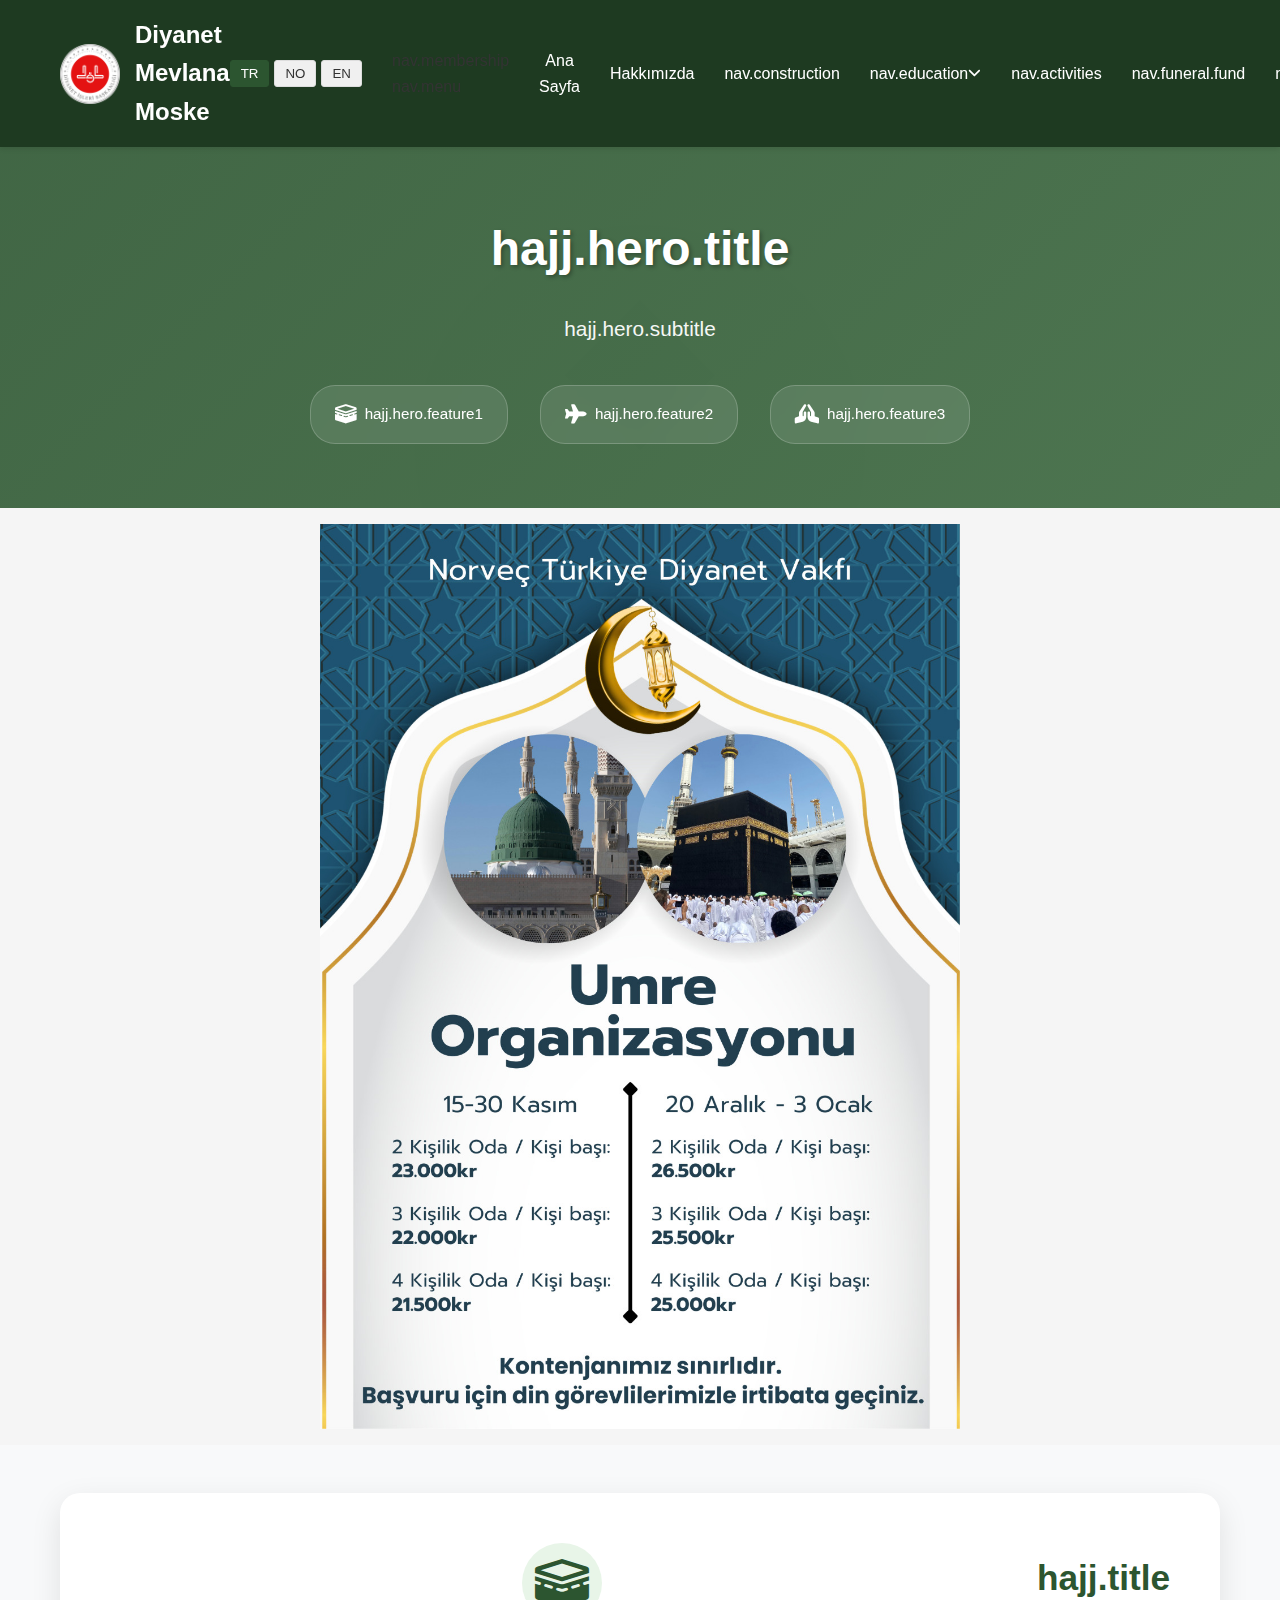
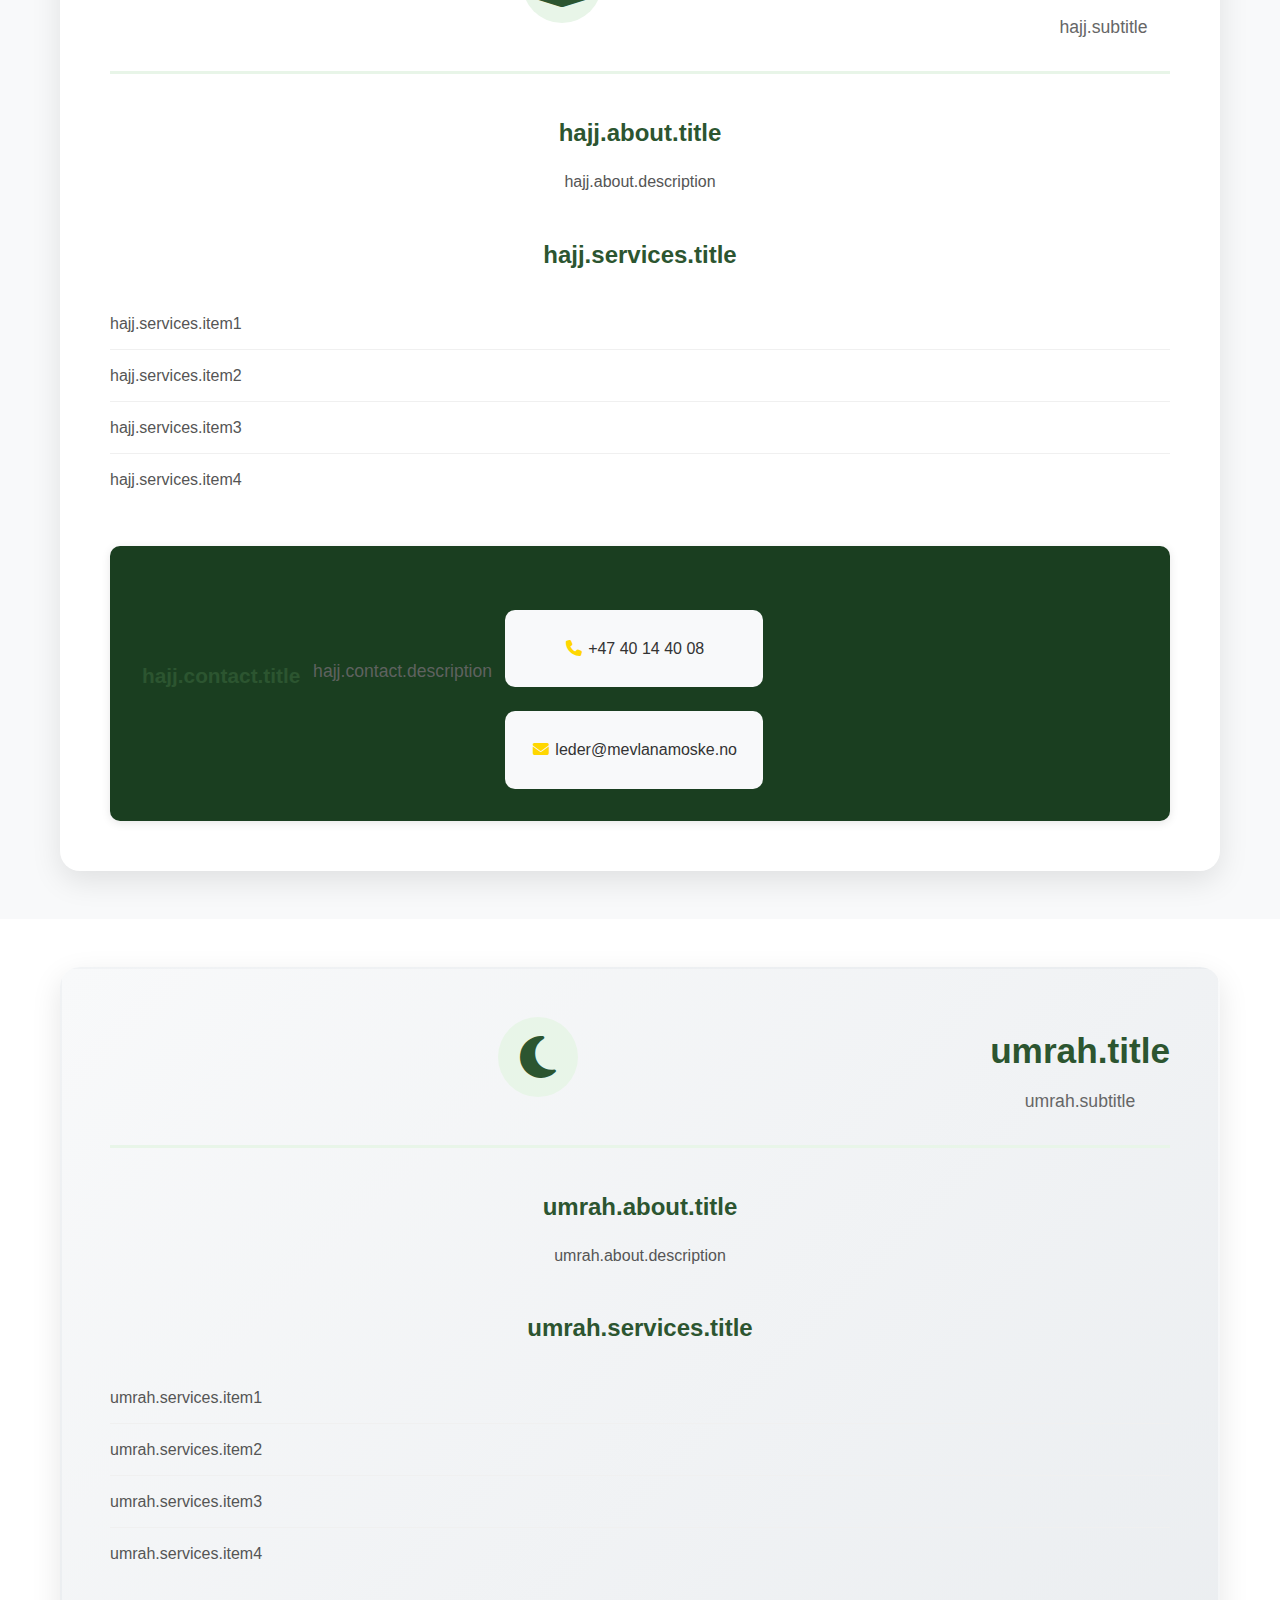
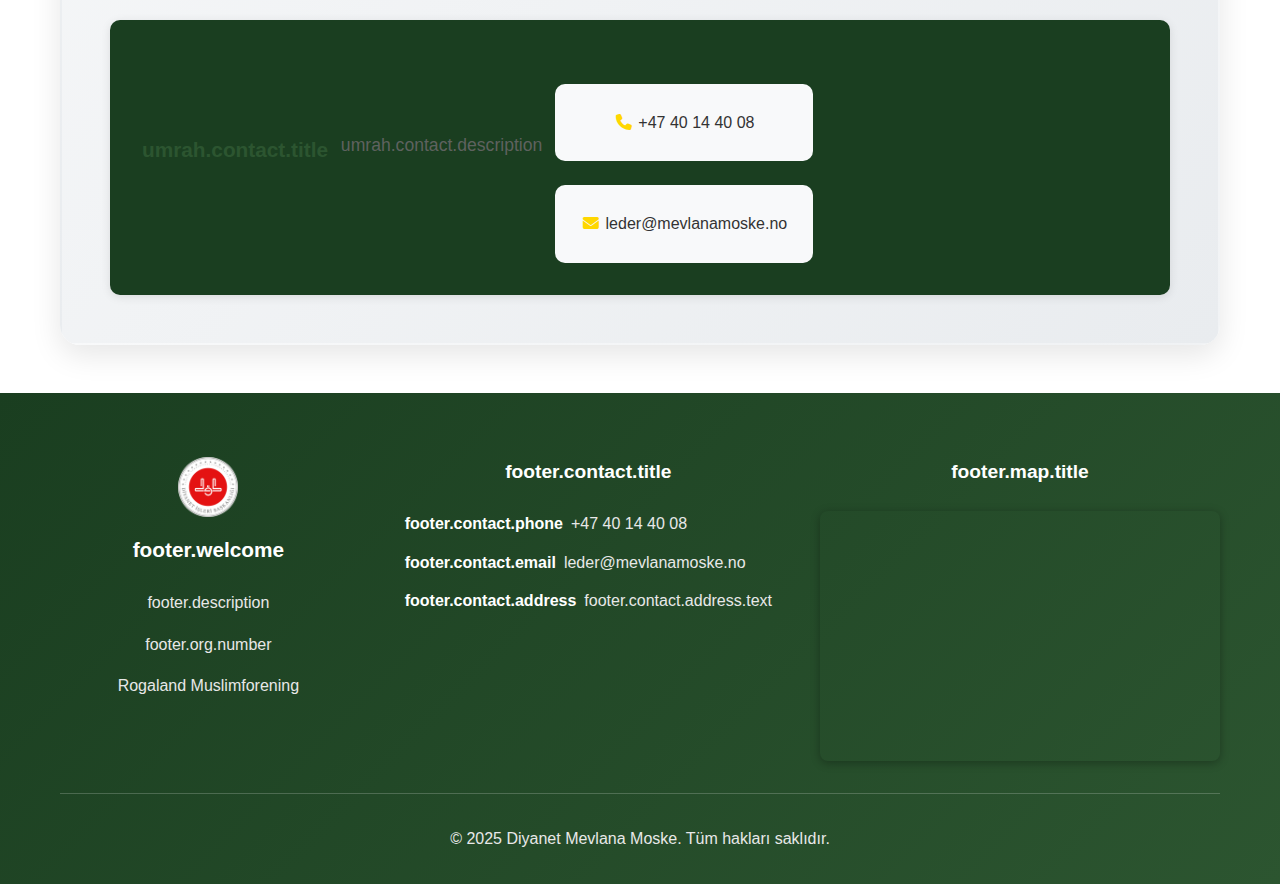
<file: hac.html>
<!DOCTYPE html>
<html lang="tr">

<head>
    <meta charset="UTF-8">
    <meta name="viewport" content="width=device-width, initial-scale=1.0">
    <title data-translate="page.hajj.title">Hac ve Umre - Diyanet Mevlana Moske</title>
    <link rel="stylesheet" href="https://cdnjs.cloudflare.com/ajax/libs/font-awesome/6.4.0/css/all.min.css">
    <link rel="stylesheet" href="style/main.css">
</head>

<body>
    <header class="header">
        <div class="container">
            <div class="header-left">
                <img src="assets/images/logo.png" alt="Logo" class="logo">
                <h1 class="site-title" data-translate="header.title">Diyanet Mevlana Moske</h1>
            </div>
            <nav class="header-nav">
                <div class="language-switcher">
                    <button class="lang-btn active" data-lang="tr">TR</button>
                    <button class="lang-btn" data-lang="no">NO</button>
                    <button class="lang-btn" data-lang="en">EN</button>
                </div>
                <div class="menu-links-container">

                    <div class="membership-link">
                        <a href="uyelik.html" class="membership-btn" data-translate="nav.membership">Üyelik</a>
                    </div>
                    <div class="menu-toggle">
                        <i class="fa-solid fa-bars mobile-menu-icon"></i>
                        <span class="menu-text" data-translate="nav.menu">Meny</span>
                    </div>
                </div>
                <ul class="nav-menu">
                    <li><a href="index.html" data-translate="nav.home">Ana Sayfa</a></li>
                    <li><a href="hakkimizda.html" data-translate="nav.about">Hakkımızda</a></li>
                    <li><a href="cami-insaati.html" data-translate="nav.construction">Cami İnşaatı</a></li>
                    <li class="nav-dropdown">
                        <a href="#" data-translate="nav.education">Eğitim</a>
                        <i class="fas fa-chevron-down dropdown-icon"></i>
                        <ul class="dropdown-menu">
                            <li><a href="dershane.html" data-translate="nav.education.dershane">Dershane</a></li>
                            <li><a href="norveccce-dersleri.html" data-translate="nav.education.norwegian">Norveççe
                                    Dersleri</a></li>
                            <li><a href="kuran-kursu.html" data-translate="nav.education.quran">Kuran Kursu</a></li>
                        </ul>
                    </li>
                    <li><a href="aktiviteler.html" data-translate="nav.activities">Aktiviteler</a></li>
                    <li><a href="cenaze-fonu.html" data-translate="nav.funeral.fund">Cenaze Fonu</a></li>
                    <li><a href="namaz-vakitleri.html" data-translate="nav.prayer">Namaz Vakitleri</a></li>
                    <li><a href="hac.html" data-translate="nav.hac">Hac & Umre</a></li>
                    <li><a href="iletisim.html" data-translate="nav.contact">İletişim</a></li>
                </ul>
            </nav>
        </div>
    </header>

    <main class="main-content">
        <!-- Hero Section -->
        <section class="hajj-hero">
            <div class="hero-overlay">
                <div class="container">
                    <div class="hero-content">
                        <h1 data-translate="hajj.hero.title">🕋 Hac ve Umre Hizmetleri</h1>
                        <p data-translate="hajj.hero.subtitle">Kutsal topraklara manevi yolculuğunuzda size rehberlik
                            ediyoruz</p>
                        <div class="hero-features">
                            <div class="hero-feature">
                                <i class="fas fa-kaaba"></i>
                                <span data-translate="hajj.hero.feature1">Rehberli Hac Turu</span>
                            </div>
                            <div class="hero-feature">
                                <i class="fas fa-plane"></i>
                                <span data-translate="hajj.hero.feature2">Umre Organizasyonu</span>
                            </div>
                            <div class="hero-feature">
                                <i class="fas fa-hands-praying"></i>
                                <span data-translate="hajj.hero.feature3">Manevi Rehberlik</span>
                            </div>
                        </div>
                    </div>
                </div>
            </div>
        </section>


        <section>
            <div class="hac-image">
                <img src="assets/images/hac.jpg" alt="">
            </div>
        </section>

        <!-- Hajj Section -->
        <section class="hajj-section">
            <div class="container">
                <div class="service-card hajj-card">
                    <div class="service-header">
                        <i class="fas fa-kaaba service-icon"></i>
                        <div class="service-title">
                            <h2 data-translate="hajj.title">🕋 Hac Hizmetleri</h2>
                            <p data-translate="hajj.subtitle">Müslümanların beşinci farzı olan hac ibadeti için
                                rehberlik</p>
                        </div>
                    </div>

                    <div class="service-content">
                        <div class="service-description">
                            <h3 data-translate="hajj.about.title">Hac Nedir?</h3>
                            <p data-translate="hajj.about.description">
                                Hac, her Müslümanın hayatında bir kez yerine getirmesi gereken kutsal bir ibadettir.
                                Bu manevi yolculukta size eşlik etmek ve rehberlik etmek için buradayız.
                            </p>
                        </div>

                        <div class="service-features">
                            <h3 data-translate="hajj.services.title">Hizmetlerimiz</h3>
                            <ul class="features-list">
                                <li data-translate="hajj.services.item1">
                                    <i class="fas fa-check-circle"></i>
                                    Hac öncesi eğitim ve hazırlık seminerleri
                                </li>
                                <li data-translate="hajj.services.item2">
                                    <i class="fas fa-check-circle"></i>
                                    Deneyimli rehber eşliğinde grup organizasyonu
                                </li>
                                <li data-translate="hajj.services.item3">
                                    <i class="fas fa-check-circle"></i>
                                    Konaklama ve ulaşım düzenlemeleri
                                </li>
                                <li data-translate="hajj.services.item4">
                                    <i class="fas fa-check-circle"></i>
                                    Hac ritüelleri konusunda detaylı bilgilendirme
                                </li>
                            </ul>
                        </div>

                        <div class="service-contact">
                            <div class="contact-info">
                                <h4 data-translate="hajj.contact.title">Hac Başvuruları İçin</h4>
                                <p data-translate="hajj.contact.description">
                                    Hac organizasyonumuz hakkında detaylı bilgi almak ve başvuru yapmak için:
                                </p>
                                <div class="contact-methods">
                                    <div class="contact-method">
                                        <i class="fas fa-phone"></i>
                                        <span>+47 40 14 40 08</span>
                                    </div>
                                    <div class="contact-method">
                                        <i class="fas fa-envelope"></i>
                                        <span>leder@mevlanamoske.no</span>
                                    </div>
                                </div>
                            </div>
                        </div>
                    </div>
                </div>
            </div>
        </section>

        <!-- Umrah Section -->
        <section class="umrah-section">
            <div class="container">
                <div class="service-card umrah-card">
                    <div class="service-header">
                        <i class="fas fa-moon service-icon"></i>
                        <div class="service-title">
                            <h2 data-translate="umrah.title">🌙 Umre Hizmetleri</h2>
                            <p data-translate="umrah.subtitle">Yıl boyunca düzenlenen umre ziyaretleri</p>
                        </div>
                    </div>

                    <div class="service-content">
                        <div class="service-description">
                            <h3 data-translate="umrah.about.title">Umre Nedir?</h3>
                            <p data-translate="umrah.about.description">
                                Umre, Mekke'de gerçekleştirilen ve yıl boyunca yapılabilen kutsal bir ziyarettir.
                                Bu mübarek yolculukta size eşlik ederek manevi deneyiminizi destekliyoruz.
                            </p>
                        </div>

                        <div class="service-features">
                            <h3 data-translate="umrah.services.title">Hizmetlerimiz</h3>
                            <ul class="features-list">
                                <li data-translate="umrah.services.item1">
                                    <i class="fas fa-check-circle"></i>
                                    Yıl boyunca umre organizasyonları
                                </li>
                                <li data-translate="umrah.services.item2">
                                    <i class="fas fa-check-circle"></i>
                                    Umre öncesi eğitim programları
                                </li>
                                <li data-translate="umrah.services.item3">
                                    <i class="fas fa-check-circle"></i>
                                    Deneyimli rehber eşliğinde ziyaret
                                </li>
                                <li data-translate="umrah.services.item4">
                                    <i class="fas fa-check-circle"></i>
                                    Medine ziyareti dahil paket programlar
                                </li>
                            </ul>
                        </div>

                        <div class="service-contact">
                            <div class="contact-info">
                                <h4 data-translate="umrah.contact.title">Umre Başvuruları İçin</h4>
                                <p data-translate="umrah.contact.description">
                                    Umre organizasyonlarımız hakkında bilgi almak ve rezervasyon yaptırmak için:
                                </p>
                                <div class="contact-methods">
                                    <div class="contact-method">
                                        <i class="fas fa-phone"></i>
                                        <span>+47 40 14 40 08</span>
                                    </div>
                                    <div class="contact-method">
                                        <i class="fas fa-envelope"></i>
                                        <span>leder@mevlanamoske.no</span>
                                    </div>
                                </div>
                            </div>
                        </div>
                    </div>
                </div>
            </div>
        </section>
    </main>

    <footer class="footer">
        <div class="container">
            <div class="footer-content">
                <div class="footer-section footer-about">
                    <div class="footer-logo">
                        <img src="assets/images/logo.png" alt="Diyanet Mevlana Moske">
                        <h3 data-translate="footer.welcome">Diyanet Mevlana Moske'ye Hoş Geldiniz</h3>
                    </div>
                    <p data-translate="footer.description">
                        Stavanger'de bulunan Diyanet Mevlana Moske olarak Müslüman toplumumuza hizmet etmekten gurur
                        duyuyoruz.
                    </p>
                    <p data-translate="footer.org.number">Org.nr: 971 490 942</p>
                    <p>Rogaland Muslimforening</p>
                </div>

                <div class="footer-section footer-contact">
                    <h3 data-translate="footer.contact.title">İletişim</h3>
                    <div class="footer-contact-item">
                        <strong data-translate="footer.contact.phone">Telefon:</strong>
                        <a href="tel:+4740144008">+47 40 14 40 08</a>
                    </div>
                    <div class="footer-contact-item">
                        <strong data-translate="footer.contact.email">E-posta:</strong>
                        <span>leder@mevlanamoske.no</span>
                    </div>
                    <div class="footer-contact-item">
                        <strong data-translate="footer.contact.address">Adres:</strong>
                        <span data-translate="footer.contact.address.text">Økernveien 145, 0580 Stavanger, Norveç</span>
                    </div>
                </div>

                <div class="footer-section footer-map">
                    <h3 data-translate="footer.map.title">Konum</h3>
                    <div class="footer-map-container">
                        <iframe
                            src="https://www.google.com/maps/embed?pb=!1m18!1m12!1m3!1d2055.985600021678!2d5.709846899999999!3d58.9819506!2m3!1f0!2f0!3f0!3m2!1i1024!2i768!4f13.1!3m3!1m2!1s0x463bcaab99b5dc1b%3A0x5a7a44893091b694!2sDusavikveien%2035%2C%204007%20Stavanger%2C%20Norve%C3%A7!5e0!3m2!1str!2str!4v1757772294044!5m2!1str!2str"
                            width="600" height="450" style="border:0;" allowfullscreen="" loading="lazy"
                            referrerpolicy="no-referrer-when-downgrade"></iframe>
                    </div>
                </div>
            </div>

            <div class="footer-bottom">
                <p data-translate="footer.copyright">&copy; 2025 Diyanet Mevlana Moske. Tüm hakları saklıdır.</p>
            </div>
        </div>
    </footer>

    <script src="scripts/config.js"></script>
    <script src="scripts/main.js" defer></script>
</body>

</html>
</file>
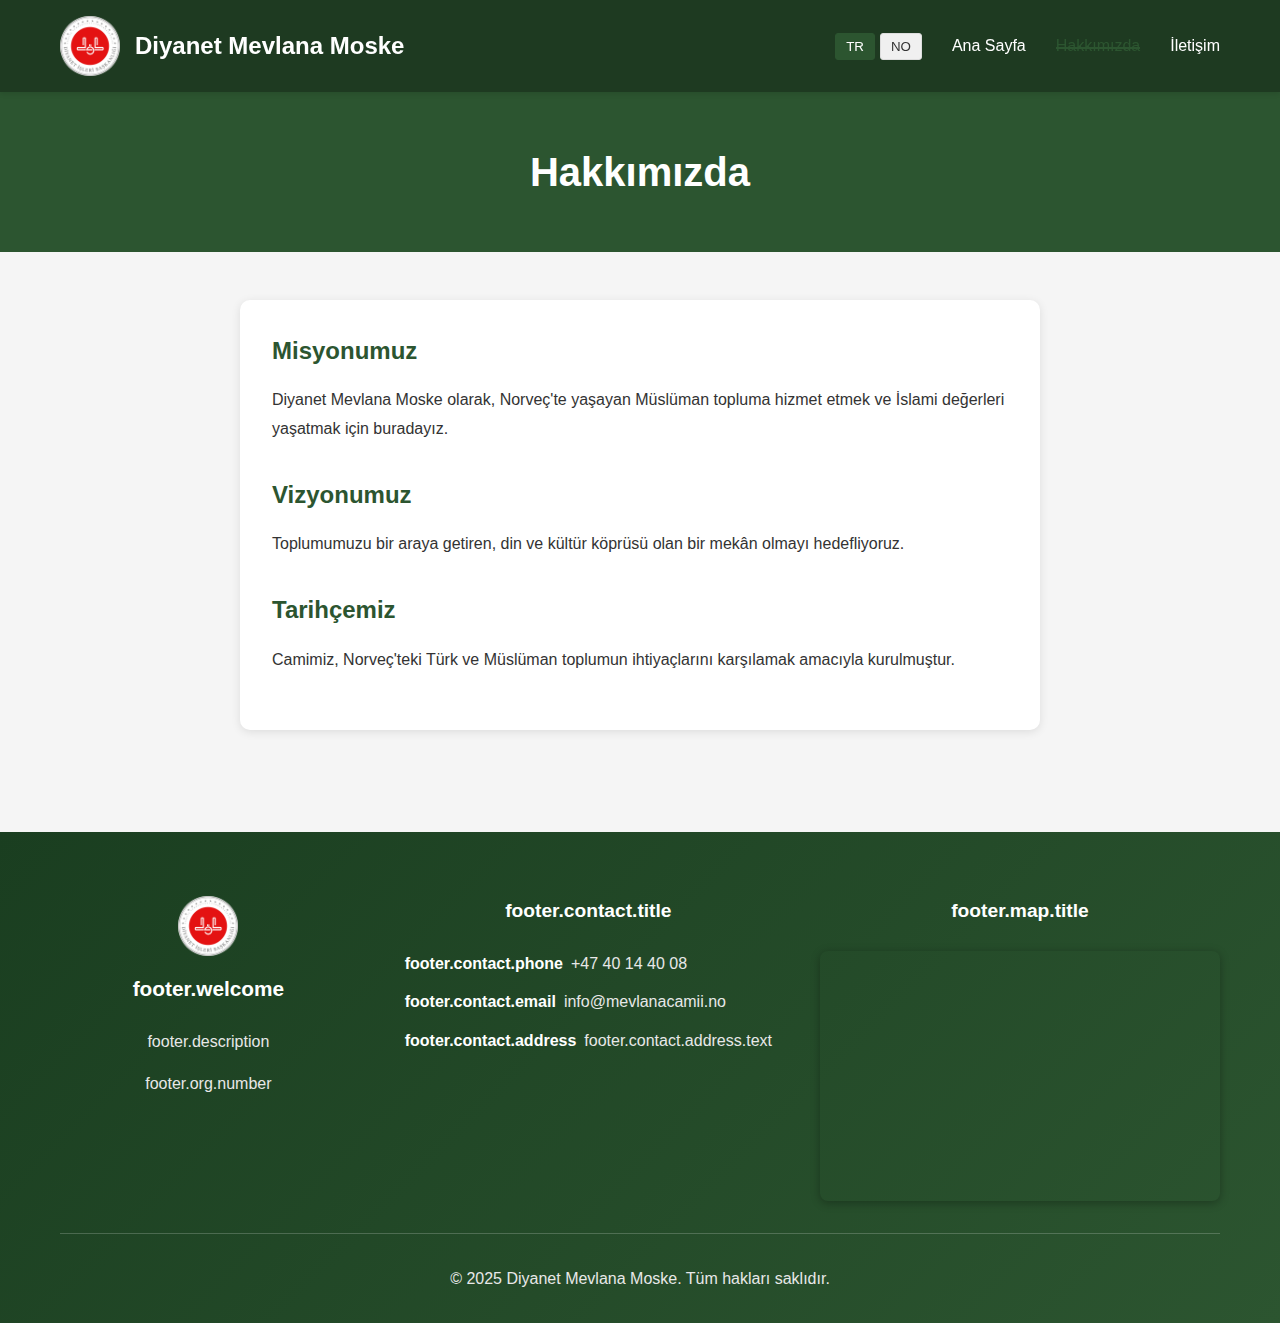
<file: hakkimizda.html>
<!DOCTYPE html>
<html lang="tr">

<head>
    <meta charset="UTF-8">
    <meta name="viewport" content="width=device-width, initial-scale=1.0">
    <title data-translate="page.about.title">Hakkımızda - Diyanet Mevlana Moske</title>
    <link rel="stylesheet" href="style/main.css">
</head>

<body>
    <header class="header">
        <div class="container">
            <div class="header-left">
                <img src="assets/images/logo.png" alt="Logo" class="logo">
                <h1 class="site-title" data-translate="header.title">Diyanet Mevlana Moske</h1>
            </div>
            <nav class="header-nav">
                <div class="language-switcher">
                    <button class="lang-btn active" data-lang="tr">TR</button>
                    <button class="lang-btn" data-lang="no">NO</button>
                </div>
                <ul class="nav-menu">
                    <li><a href="index.html" data-translate="nav.home">Ana Sayfa</a></li>
                    <li><a href="hakkimizda.html" data-translate="nav.about" class="active">Hakkımızda</a></li>
                    <li><a href="iletisim.html" data-translate="nav.contact">İletişim</a></li>
                </ul>
            </nav>
        </div>
    </header>

    <main class="main-content">
        <section class="page-header">
            <div class="container">
                <h1 data-translate="about.title">Hakkımızda</h1>
            </div>
        </section>

        <section class="about-content">
            <div class="container">
                <div class="about-text">
                    <h2 data-translate="about.mission.title">Misyonumuz</h2>
                    <p data-translate="about.mission.text">Diyanet Mevlana Moske olarak, Norveç'te yaşayan Müslüman
                        topluma hizmet etmek ve İslami değerleri yaşatmak için buradayız.</p>

                    <h2 data-translate="about.vision.title">Vizyonumuz</h2>
                    <p data-translate="about.vision.text">Toplumumuzu bir araya getiren, din ve kültür köprüsü olan bir
                        mekân olmayı hedefliyoruz.</p>

                    <h2 data-translate="about.history.title">Tarihçemiz</h2>
                    <p data-translate="about.history.text">Camimiz, Norveç'teki Türk ve Müslüman toplumun ihtiyaçlarını
                        karşılamak amacıyla kurulmuştur.</p>
                </div>
            </div>
        </section>
    </main>

    <footer class="footer">
        <div class="container">
            <div class="footer-content">
                <div class="footer-section footer-about">
                    <div class="footer-logo">
                        <img src="assets/images/logo.png" alt="Diyanet Mevlana Moske">
                        <h3 data-translate="footer.welcome">Diyanet Mevlana Moske'ye Hoş Geldiniz</h3>
                    </div>
                    <p data-translate="footer.description">
                        Oslo'da bulunan Diyanet Mevlana Moske olarak Müslüman toplumumuza hizmet etmekten gurur
                        duyuyoruz.
                    </p>
                    <p data-translate="footer.org.number">Org.nr: 971 490 942</p>
                </div>

                <div class="footer-section footer-contact">
                    <h3 data-translate="footer.contact.title">İletişim</h3>
                    <div class="footer-contact-item">
                        <strong data-translate="footer.contact.phone">Telefon:</strong>
                        <span>+47 40 14 40 08</span>
                    </div>
                    <div class="footer-contact-item">
                        <strong data-translate="footer.contact.email">E-posta:</strong>
                        <span>info@mevlanacamii.no</span>
                    </div>
                    <div class="footer-contact-item">
                        <strong data-translate="footer.contact.address">Adres:</strong>
                        <span data-translate="footer.contact.address.text">Økernveien 145, 0580 Oslo, Norveç</span>
                    </div>
                </div>

                <div class="footer-section footer-map">
                    <h3 data-translate="footer.map.title">Konum</h3>
                    <div class="footer-map-container">
                        <iframe
                            src="https://www.google.com/maps/embed?pb=!1m18!1m12!1m3!1d1999.123456789!2d10.7941!3d59.9475!2m3!1f0!2f0!3f0!3m2!1i1024!2i768!4f13.1!3m3!1m2!1s0x46416e7b7b7b7b7b%3A0x1234567890abcdef!2s%C3%98kernveien%20145%2C%200580%20Oslo!5e0!3m2!1str!2sno!4v1234567890123!5m2!1str!2sno"
                            width="100%" height="150" style="border:0;" allowfullscreen="" loading="lazy"
                            referrerpolicy="no-referrer-when-downgrade">
                        </iframe>
                    </div>
                </div>
            </div>

            <div class="footer-bottom">
                <p data-translate="footer.copyright">&copy; 2025 Diyanet Mevlana Moske. Tüm hakları saklıdır.</p>
            </div>
        </div>
    </footer>

    <script src="scripts/config.js"></script>
    <script src="scripts/main.js"></script>
</body>

</html>
</file>
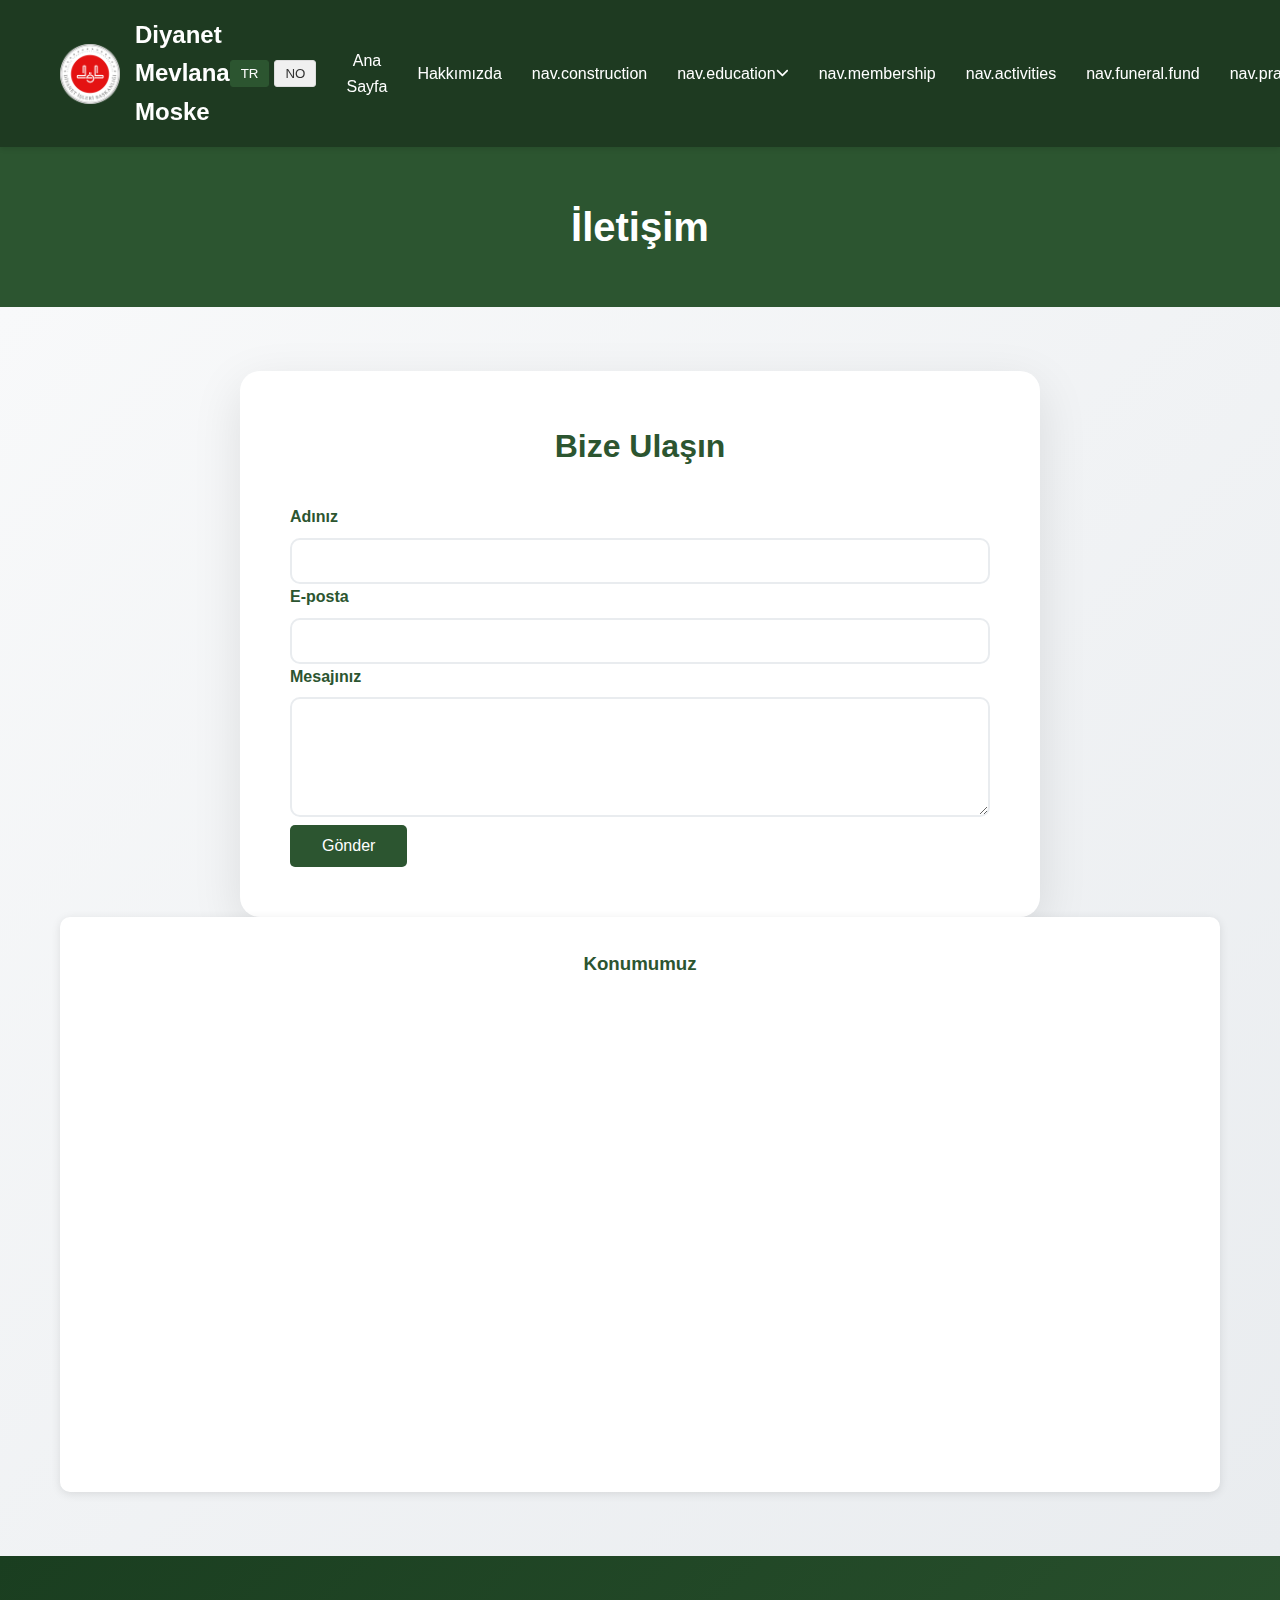
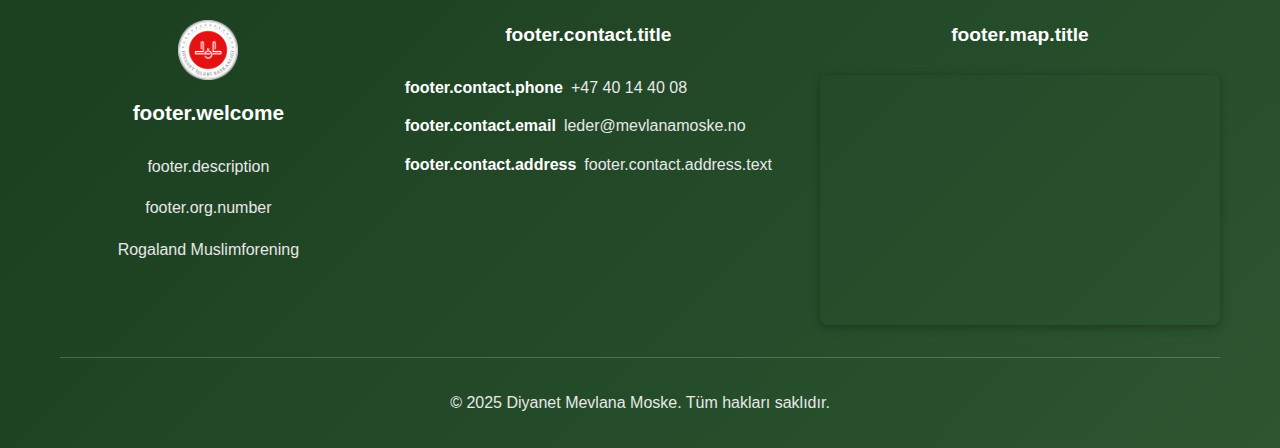
<file: iletisim.html>
<!DOCTYPE html>
<html lang="tr">

<head>
    <meta charset="UTF-8">
    <meta name="viewport" content="width=device-width, initial-scale=1.0">
    <title data-translate="page.contact.title">İletişim - Diyanet Mevlana Moske</title>
    <link rel="stylesheet" href="https://cdnjs.cloudflare.com/ajax/libs/font-awesome/6.4.0/css/all.min.css">
    <link rel="stylesheet" href="style/main.css">
</head>

<body>
    <header class="header">
        <div class="container">
            <div class="header-left">
                <img src="assets/images/logo.png" alt="Logo" class="logo">
                <h1 class="site-title" data-translate="header.title">Diyanet Mevlana Moske</h1>
            </div>
            <nav class="header-nav">
                <div class="language-switcher">
                    <button class="lang-btn active" data-lang="tr">TR</button>
                    <button class="lang-btn" data-lang="no">NO</button>
                </div>
                <i class="fa-solid fa-bars mobile-menu-icon"></i>
                <ul class="nav-menu">
                    <li><a href="index.html" data-translate="nav.home">Ana Sayfa</a></li>
                    <li><a href="hakkimizda.html" data-translate="nav.about">Hakkımızda</a></li>
                    <li><a href="cami-insaati.html" data-translate="nav.construction">Cami İnşaatı</a></li>
                    <li class="nav-dropdown">
                        <a href="#" data-translate="nav.education">Eğitim</a>
                        <i class="fas fa-chevron-down dropdown-icon"></i>
                        <ul class="dropdown-menu">
                            <li><a href="dershane.html" data-translate="nav.education.dershane">Dershane</a></li>
                            <li><a href="norveccce-dersleri.html" data-translate="nav.education.norwegian">Norveççe
                                    Dersleri</a></li>
                            <li><a href="kuran-kursu.html" data-translate="nav.education.quran">Kuran Kursu</a></li>
                        </ul>
                    </li>
                    <li><a href="uyelik.html" data-translate="nav.membership">Üyelik</a></li>
                    <li><a href="aktiviteler.html" data-translate="nav.activities">Aktiviteler</a></li>
                    <li><a href="cenaze-fonu.html" data-translate="nav.funeral.fund">Cenaze Fonu</a></li>
                    <li><a href="namaz-vakitleri.html" data-translate="nav.prayer">Namaz Vakitleri</a></li>
                    <li><a href="hac.html" data-translate="nav.hac">Hac & Umre</a></li>
                    <li><a href="iletisim.html" data-translate="nav.contact">İletişim</a></li>
                </ul>
            </nav>
        </div>
    </header>

    <main class="main-content">
        <section class="page-header">
            <div class="container">
                <h1 data-translate="contact.title">İletişim</h1>
            </div>
        </section>

        <section class="contact-content">
            <div class="container">
                <!-- <div class="contact-info">
                    <div class="contact-item">
                        <h3 data-translate="contact.address.title">Adres</h3>
                        <p data-translate="contact.address.text">Stavanger Mosque, Dusavikveien 35, 2 etg<br>4007
                            Stavanger, Norveç</p>
                    </div>

                    <div class="contact-item">
                        <h3 data-translate="contact.phone.title">Telefon</h3>
                        <p data-translate="contact.phone.text">+47 40144008</p>
                    </div>

                    <div class="contact-item">
                        <h3 data-translate="contact.email.title">E-posta</h3>
                        <p data-translate="contact.email.text">leder@mevlanamoske.no</p>
                    </div>


                </div> -->

                <div class="contact-form">
                    <h3 data-translate="contact.form.title">Bize Ulaşın</h3>
                    <form action="https://formsubmit.co/ledermevlanamoske@gmail.com" method="POST">
                        <!-- FormSubmit konfigürasyonları -->
                        <input type="hidden" name="_captcha" value="false">
                        <input type="hidden" name="_next" value="https://mevlanastavanger.no/uyelik.html?success=true">

                        <input type="hidden" name="_subject" value="Mevlana Moske İletişim Formu">

                        <div class="form-group">
                            <label data-translate="contact.form.name">Adınız</label>
                            <input type="text" name="name" required>
                        </div>
                        <div class="form-group">
                            <label data-translate="contact.form.email">E-posta</label>
                            <input type="email" name="email" required>
                        </div>
                        <div class="form-group">
                            <label data-translate="contact.form.message">Mesajınız</label>
                            <textarea name="message" required></textarea>
                        </div>
                        <button type="submit" data-translate="contact.form.submit">Gönder</button>
                    </form>
                </div>

                <div class="contact-map">
                    <h3 data-translate="contact.map.title">Konumumuz</h3>
                    <iframe
                        src="https://www.google.com/maps/embed?pb=!1m16!1m12!1m3!1d2055.9863347299774!2d5.707288177253532!3d58.98193828877906!2m3!1f0!2f0!3f0!3m2!1i1024!2i768!4f13.1!2m1!1sStavanger%20Mosque%2C%20Dusavikveien%2035%2C%202%20etg%2C%204007%20Stavanger%2C%20Norve%C3%A7!5e0!3m2!1str!2str!4v1757593670922!5m2!1str!2str"
                        width="600" height="450" style="border:0;" allowfullscreen="" loading="lazy"
                        referrerpolicy="no-referrer-when-downgrade"></iframe>
                </div>
            </div>
        </section>
    </main>

    <footer class="footer">
        <div class="container">
            <div class="footer-content">
                <div class="footer-section footer-about">
                    <div class="footer-logo">
                        <img src="assets/images/logo.png" alt="Diyanet Mevlana Moske">
                        <h3 data-translate="footer.welcome">Diyanet Mevlana Moske'ye Hoş Geldiniz</h3>
                    </div>
                    <p data-translate="footer.description">
                        Stavanger'de bulunan Diyanet Mevlana Moske olarak Müslüman toplumumuza hizmet etmekten gurur
                        duyuyoruz.
                    </p>
                    <p data-translate="footer.org.number">Org.nr: 971 490 942</p>
                    <p>Rogaland Muslimforening</p>
                </div>

                <div class="footer-section footer-contact">
                    <h3 data-translate="footer.contact.title">İletişim</h3>
                    <div class="footer-contact-item">
                        <strong data-translate="footer.contact.phone">Telefon:</strong>
                        <a href="tel:+4740144008">+47 40 14 40 08</a>
                    </div>
                    <div class="footer-contact-item">
                        <strong data-translate="footer.contact.email">E-posta:</strong>
                        <span>leder@mevlanamoske.no</span>
                    </div>
                    <div class="footer-contact-item">
                        <strong data-translate="footer.contact.address">Adres:</strong>
                        <span data-translate="footer.contact.address.text">Økernveien 145, 0580 Stavanger, Norveç</span>
                    </div>
                </div>

                <div class="footer-section footer-map">
                    <h3 data-translate="footer.map.title">Konum</h3>
                    <div class="footer-map-container">
                        <iframe
                            src="https://www.google.com/maps/embed?pb=!1m18!1m12!1m3!1d2055.985600021678!2d5.709846899999999!3d58.9819506!2m3!1f0!2f0!3f0!3m2!1i1024!2i768!4f13.1!3m3!1m2!1s0x463bcaab99b5dc1b%3A0x5a7a44893091b694!2sDusavikveien%2035%2C%204007%20Stavanger%2C%20Norve%C3%A7!5e0!3m2!1str!2str!4v1757772294044!5m2!1str!2str"
                            width="600" height="450" style="border:0;" allowfullscreen="" loading="lazy"
                            referrerpolicy="no-referrer-when-downgrade"></iframe>
                    </div>
                </div>
            </div>

            <div class="footer-bottom">
                <p data-translate="footer.copyright">&copy; 2025 Diyanet Mevlana Moske. Tüm hakları saklıdır.</p>
            </div>
        </div>
    </footer>

    <script src="scripts/config.js"></script>
    <script src="scripts/main.js" defer></script>
</body>

</html>
</file>
<file: style/main.css>
/* Reset and base styles */
* {
    margin: 0;
    padding: 0;
    box-sizing: border-box;
}

body {
    font-family: 'Arial', sans-serif;
    line-height: 1.6;
    color: #333;
    background-color: #f5f5f5;
}

/* Link Styles - Mavi renkleri engellemek için */
a {
    color: inherit;
    text-decoration: none;
}

a:visited {
    color: inherit;
}

a:hover {
    color: inherit;
    text-decoration: none;
}

a:active {
    color: inherit;
}

.container {
    max-width: 1200px;
    margin: 0 auto;
    padding: 0 20px;
}

/* Header Styles */
.header {
    background-color: #1e3a21;
    box-shadow: 0 2px 5px rgba(0, 0, 0, 0.1);
    position: sticky;
    top: 0;
    z-index: 100;
}

.header .container {
    display: flex;
    justify-content: space-between;
    align-items: center;
    padding: 1rem 20px;
}

.header-left {
    display: flex;
    align-items: center;
    gap: 15px;
}

.logo {
    height: 60px;
    width: auto;
}

.site-title {
    color: white;
    font-size: 1.5rem;
    font-weight: bold;
}

.header-nav {
    display: flex;
    align-items: center;
    gap: 30px;
}

/* Mobile Menu Icon */
.mobile-menu-icon {
    display: none;
    font-size: 1.5rem;
    color: #2c5530;
    cursor: pointer;
    padding: 10px;
    transition: color 0.3s ease;
}

.mobile-menu-icon:hover {
    color: #4a7c59;
}

/* Language Switcher */
.language-switcher {
    display: flex;
    gap: 5px;
}

.lang-btn {
    background-color: #f0f0f0;
    border: 1px solid #ddd;
    padding: 5px 10px;
    cursor: pointer;
    border-radius: 3px;
    transition: all 0.3s ease;
    color: #333;
    text-decoration: none;
}

.lang-btn:hover {
    background-color: #e0e0e0;
    color: #333;
}

.lang-btn:visited {
    color: #333;
}

.lang-btn.active {
    background-color: #2c5530;
    color: white;
    border-color: #2c5530;
}

/* Navigation Menu */
.nav-menu {
    display: flex;
    list-style: none;
    gap: 30px;
    align-items: center;
    background-color: #1e3a21;

    li {
        text-align: center;
    }
}

.nav-menu a {
    text-decoration: none;
    color: white;
    font-weight: 500;
    /* padding: 10px 0; */
    transition: color 0.3s ease;
    position: relative;
}

.nav-menu a:hover,
.nav-menu a.active {
    color: #2c5530;
}

.nav-menu a.active::after {
    content: '';
    position: absolute;
    bottom: 5px;
    left: 0;
    right: 0;
    height: 2px;
    background-color: #2c5530;
}

/* Dropdown Menu Styles */
.nav-dropdown {
    display: flex;
    align-items: center;
    position: relative;
}

.nav-dropdown>a {
    display: flex;
    align-items: center;
    gap: 0.5rem;
}

.dropdown-icon {
    color: white;
    font-size: 0.8rem;
    transition: transform 0.3s ease;
}

.nav-dropdown:hover .dropdown-icon {
    transform: rotate(180deg);
}

.dropdown-menu {
    position: absolute;
    top: 100%;
    left: 0;
    background: white;
    min-width: 200px;
    box-shadow: 0 8px 25px rgba(0, 0, 0, 0.15);
    border-radius: 8px;
    padding: 0.5rem 0;
    opacity: 0;
    visibility: hidden;
    transform: translateY(-10px);
    transition: all 0.3s ease;
    z-index: 1000;
    border: 1px solid rgba(0, 0, 0, 0.1);
}

.nav-dropdown:hover .dropdown-menu {
    opacity: 1;
    visibility: visible;
    transform: translateY(0);
}

.dropdown-menu li {
    list-style: none;
}

.dropdown-menu a {
    display: block;
    padding: 0.8rem 1.2rem;
    color: #333;
    text-decoration: none;
    font-weight: 400;
    transition: all 0.3s ease;
    border-radius: 0;
}

.dropdown-menu a:hover {
    background: #f8f9fa;
    color: #2c5530;
    padding-left: 1.5rem;
}

.dropdown-menu a.active {
    background: #2c5530;
    color: white;
}

.dropdown-menu a.active:hover {
    background: #3d7440;
    padding-left: 1.5rem;
}

i.mobile-menu-icon {
    display: none;
}

/* Mobile Responsive */
@media (max-width: 768px) {
    .header-nav {
        gap: 15px;
    }

    .mobile-menu-icon {
        display: block;
    }

    i.mobile-menu-icon {
        display: block;
    }

    .nav-menu {
        position: absolute;
        top: 110px;
        left: calc(50% - 100px);
        background: #1e3a21;
        flex-direction: column;
        width: 200px;
        box-shadow: 0 4px 12px rgba(0, 0, 0, 0.15);
        padding: 15px 0;
        gap: 0;
        display: none;
        z-index: 150;
        border-radius: 0 0 8px 8px;
        border-top: 2px solid #2c5530;

        li a {
            text-align: center;
        }
    }

    .nav-menu.open {
        display: flex;
    }

    .nav-menu li {
        margin: 0;
        padding: 12px 20px;
        border-bottom: 1px solid #f0f0f0;
    }

    .nav-menu li:last-child {
        border-bottom: none;
    }

    .nav-menu a {
        display: block;
        padding: 8px 0;
        text-align: left;
        font-size: 0.95rem;
    }

    .nav-menu a:hover {
        color: #2c5530;
        background-color: rgba(44, 85, 48, 0.05);
        border-radius: 4px;
        margin: 0 -8px;
        padding-left: 8px;
        padding-right: 8px;
    }

    .site-title {
        font-size: 1.2rem;
    }

    .logo {
        height: 45px;
    }
}

/* Main Content */
.main-content {
    min-height: calc(100vh - 160px);
    padding: 0;
}

.duyuru-image {
    display: flex;
    flex-direction: column;
    justify-content: center;
    align-items: center;

    max-width: 100vw;
    overflow: hidden;

    img {
        max-width: 100%;
    }


    p {
        font-size: 24px;
        margin: 16px;
    }
}

/* Duyuru Section */
.duyuru {
    background: #fff;
    padding: 2rem 0;
    border-bottom: 1px solid #e8f5e8;
}

.duyuru-content {
    display: grid;
    grid-template-columns: 300px 1fr;
    gap: 2rem;
    align-items: center;
    background: linear-gradient(135deg, #f8f9fa 0%, #e8f5e8 100%);
    border-radius: 15px;
    padding: 2rem;
    box-shadow: 0 5px 15px rgba(44, 85, 48, 0.1);
    border-left: 5px solid #2c5530;
}

.duyuru-image {
    position: relative;
}

.duyuru-img {
    width: 100%;
    height: 200px;
    object-fit: cover;
    border-radius: 10px;
    box-shadow: 0 5px 15px rgba(0, 0, 0, 0.2);
}

.duyuru-text h2 {
    color: #2c5530;
    font-size: 1.8rem;
    margin-bottom: 1.5rem;
    font-weight: 600;
}

.duyuru-message p {
    color: #555;
    line-height: 1.7;
    margin-bottom: 1rem;
    font-size: 0.95rem;
}

.duyuru-message p:last-child {
    margin-bottom: 0;
}

/* Responsive Design for Duyuru */
@media (max-width: 768px) {
    .duyuru {
        padding: 1.5rem 0;
    }

    .duyuru-content {
        grid-template-columns: 1fr;
        gap: 1.5rem;
        padding: 1.5rem;
        text-align: center;
    }

    .duyuru-img {
        height: 150px;
        max-width: 250px;
        margin: 0 auto;
    }

    .duyuru-text h2 {
        font-size: 1.5rem;
        margin-bottom: 1rem;
    }

    .duyuru-message p {
        font-size: 0.9rem;
    }
}

/* Hero Section */
.hero {
    background: linear-gradient(135deg, #2c5530, #4a7c59);
    color: white;
    padding: 4rem 0;
    text-align: center;
    position: relative;
    overflow: hidden;
}

.hero::before {
    content: '';
    position: absolute;
    top: 0;
    left: -100%;
    width: 100%;
    height: 100%;
    background: linear-gradient(45deg,
            transparent 30%,
            rgba(255, 255, 255, 0.3) 50%,
            transparent 70%);
    animation: heroLightSweep 4s ease-in-out infinite;
    pointer-events: none;
    z-index: 1;
}

@keyframes heroLightSweep {
    0% {
        left: -100%;
        transform: skewX(-20deg);
    }

    100% {
        left: 100%;
        transform: skewX(-20deg);
    }
}

.hero .container {
    position: relative;
    z-index: 2;
}

.hero h2 {
    font-size: 2.5rem;
    margin-bottom: 1rem;
}

.hero p {
    font-size: 1.2rem;
    max-width: 600px;
    margin: 0 auto;
}

/* Mevlana Banner */
.home-bg {
    background-image: url(../assets/images/home-bg.jpg);
    background-repeat: no-repeat;
    background-size: cover;
}

.mevlana-banner {
    padding: 1rem 0;

}

.banner-container {
    max-width: 1200px;
    margin: 0 auto;
    padding: 0 20px;
    display: flex;
    align-items: center;
    min-height: 400px;


}

.banner-title-home {
    text-align: center;
}

.home-banners {
    width: calc(45% - 16px);
    height: 250px;

    img {
        width: 100%;
        height: 100%;
    }
}

.banner-image {
    position: relative;
    overflow: hidden;
    border-radius: 20px;
    box-shadow: 0 10px 30px rgba(0, 0, 0, 0.2);
}

.banner-img {
    width: 100%;
    height: auto;
    display: block;
    border-radius: 20px;
    transition: transform 0.3s ease;
}

.banner-image:hover .banner-img {
    transform: scale(1.05);
}

.banner-content {
    padding: 2rem;
}

.banner-text h2 {
    font-size: 2.5rem;
    color: #2c5530;
    margin-bottom: 1.5rem;
    font-weight: bold;
    line-height: 1.2;
}

.banner-text p {
    font-size: 1.2rem;
    line-height: 1.7;
    margin-bottom: 1.5rem;
    color: #555;
}

.banner-text p:nth-child(2) {
    font-style: italic;
    font-size: 1.4rem;
    color: #2c5530;
    font-weight: 500;
    text-align: center;
    padding: 1rem;
    background: rgba(44, 85, 48, 0.1);
    border-radius: 10px;
    border-left: 4px solid #2c5530;
}

.banner-text p:last-child {
    font-size: 1.1rem;
    color: #666;
}

/* Vipps Donation Section */
.vipps-donation {
    padding: 4rem 0;
    background: linear-gradient(135deg, #2c5530, #3d7440);
    color: white;
    position: relative;
    overflow: hidden;
}

.vipps-donation::before {
    content: '';
    position: absolute;
    top: 0;
    left: 0;
    right: 0;
    bottom: 0;
    background: url('data:image/svg+xml,<svg xmlns="http://www.w3.org/2000/svg" viewBox="0 0 100 100"><circle cx="20" cy="20" r="2" fill="rgba(255,255,255,0.1)"/><circle cx="80" cy="80" r="3" fill="rgba(255,255,255,0.1)"/><circle cx="40" cy="60" r="1" fill="rgba(255,255,255,0.1)"/><circle cx="60" cy="40" r="2" fill="rgba(255,255,255,0.1)"/></svg>') repeat;
    pointer-events: none;
}

.vipps-header {
    text-align: center;
    margin-bottom: 3rem;
    position: relative;
    z-index: 1;
}

.vipps-header h2 {
    font-size: 2.8rem;
    margin-bottom: 1rem;
    font-weight: bold;
    text-shadow: 0 2px 4px rgba(0, 0, 0, 0.2);
}

.vipps-header p {
    font-size: 1.3rem;
    opacity: 0.95;
    font-weight: 300;
}

.vipps-content {
    display: grid;
    grid-template-columns: 1fr 1fr;
    gap: 4rem;
    align-items: center;
    max-width: 1100px;
    margin: 0 auto;
    position: relative;
    z-index: 1;
}

@keyframes infoGlow {

    0%,
    100% {
        box-shadow: 0 8px 32px rgba(0, 0, 0, 0.1);
        border-color: rgba(255, 255, 255, 0.2);
    }

    50% {
        box-shadow:
            0 8px 32px rgba(0, 0, 0, 0.1),
            0 0 30px rgba(255, 91, 36, 0.1);
        border-color: rgba(255, 255, 255, 0.3);
    }
}

.vipps-info {
    background: rgba(255, 255, 255, 0.1);
    backdrop-filter: blur(10px);
    padding: 2.5rem;
    border-radius: 20px;
    border: 1px solid rgba(255, 255, 255, 0.2);
    box-shadow: 0 8px 32px rgba(0, 0, 0, 0.1);
    animation: infoGlow 6s ease-in-out infinite;
    transition: all 0.3s ease;
}

.vipps-info:hover {
    animation-play-state: paused;
    background: rgba(255, 255, 255, 0.15);
    transform: translateY(-5px);
    box-shadow:
        0 15px 40px rgba(0, 0, 0, 0.15),
        0 0 40px rgba(255, 91, 36, 0.2);
}

.vipps-logo-section {
    text-align: center;
    margin-bottom: 2.5rem;
}

.vipps-icon {
    margin-bottom: 1rem;
    filter: drop-shadow(0 4px 8px rgba(0, 0, 0, 0.2));
    transition: transform 0.3s ease;
}

.vipps-icon:hover {
    transform: scale(1.1) rotate(5deg);
}

.vipps-icon svg {
    width: 60px;
    height: 60px;
    transition: all 0.3s ease;
}

.vipps-logo-section h3 {
    font-size: 1.6rem;
    margin: 0;
    font-weight: 600;
}

.vipps-number-display {
    text-align: center;
    margin-bottom: 2.5rem;
}

.vipps-number-display p {
    font-size: 1.2rem;
    margin-bottom: 1rem;
    opacity: 0.95;
    font-weight: 500;
}

.vipps-number {
    font-size: 3.5rem;
    font-weight: 900;
    background: linear-gradient(45deg, #ffffff, #f0f0f0);
    color: #FF5B24;
    padding: 1.2rem 2.5rem;
    border-radius: 20px;
    display: inline-block;
    letter-spacing: 0.15em;
    border: 3px solid rgba(255, 255, 255, 0.8);
    box-shadow: 0 8px 25px rgba(0, 0, 0, 0.15);
    text-shadow: none;
    position: relative;
    overflow: hidden;
}

.vipps-number::before {
    content: '';
    position: absolute;
    top: 0;
    left: -100%;
    width: 100%;
    height: 100%;
    background: linear-gradient(90deg, transparent, rgba(255, 255, 255, 0.4), transparent);
    transition: left 0.6s;
}

.vipps-number:hover::before {
    left: 100%;
}

.vipps-steps {
    margin-bottom: 2.5rem;
}

.vipps-steps h4 {
    font-size: 1.4rem;
    margin-bottom: 1.5rem;
    text-align: center;
    font-weight: 600;
}

.vipps-steps ol {
    list-style: none;
    counter-reset: step-counter;
    padding-left: 0;
}

.vipps-steps li {
    counter-increment: step-counter;
    margin-bottom: 1rem;
    padding: 1rem;
    background: rgba(255, 255, 255, 0.15);
    border-radius: 12px;
    position: relative;
    padding-left: 3.5rem;
    transition: all 0.3s ease;
    border: 1px solid rgba(255, 255, 255, 0.2);
}

.vipps-steps li:hover {
    background: rgba(255, 255, 255, 0.2);
    transform: translateX(5px);
}

.vipps-steps li::before {
    content: counter(step-counter);
    position: absolute;
    left: 1rem;
    top: 50%;
    transform: translateY(-50%);
    background: linear-gradient(45deg, #ffffff, #f0f0f0);
    color: #FF5B24;
    width: 2rem;
    height: 2rem;
    border-radius: 50%;
    display: flex;
    align-items: center;
    justify-content: center;
    font-weight: 900;
    font-size: 1rem;
    box-shadow: 0 4px 12px rgba(0, 0, 0, 0.15);
}

.vipps-button {
    display: block;
    width: 100%;
    background: linear-gradient(45deg, #ffffff, #f8f8f8);
    color: #FF5B24;
    border: none;
    padding: 1.2rem 2rem;
    font-size: 1.2rem;
    font-weight: 700;
    border-radius: 50px;
    cursor: pointer;
    transition: all 0.3s ease;
    margin-bottom: 1.5rem;
    box-shadow: 0 6px 20px rgba(0, 0, 0, 0.15);
    border: 2px solid rgba(255, 255, 255, 0.8);
    position: relative;
    overflow: hidden;
}

.vipps-button::before {
    content: '';
    position: absolute;
    top: 0;
    left: -100%;
    width: 100%;
    height: 100%;
    background: linear-gradient(90deg, transparent, rgba(255, 91, 36, 0.1), transparent);
    transition: left 0.5s;
}

.vipps-button:hover {
    background: linear-gradient(45deg, #f0f0f0, #e8e8e8);
    transform: translateY(-3px);
    box-shadow: 0 10px 30px rgba(0, 0, 0, 0.25);
}

.vipps-button:hover::before {
    left: 100%;
}

.vipps-button:active {
    transform: translateY(-1px);
}

.vipps-note {
    text-align: center;
    font-size: 1rem;
    opacity: 0.9;
    font-style: italic;
    font-weight: 300;
}

.vipps-container {
    display: flex;
    flex-direction: column;
    gap: 36px;
}

.vipps-visual {
    display: flex;
    justify-content: center;
    align-items: center;
    position: relative;
}

.vipps-visual::before {
    content: '';
    position: absolute;
    width: 300px;
    height: 300px;
    background: radial-gradient(circle, rgba(255, 91, 36, 0.1) 0%, transparent 70%);
    border-radius: 50%;
    animation: pulse 4s ease-in-out infinite;
    z-index: 0;
}

.vipps-visual::after {
    content: '';
    position: absolute;
    width: 400px;
    height: 400px;
    background: radial-gradient(circle, rgba(255, 112, 67, 0.05) 0%, transparent 70%);
    border-radius: 50%;
    animation: pulse 4s ease-in-out infinite reverse;
    z-index: 0;
}

@keyframes pulse {

    0%,
    100% {
        transform: scale(1);
        opacity: 0.6;
    }

    50% {
        transform: scale(1.2);
        opacity: 0.2;
    }
}

@keyframes float {

    0%,
    100% {
        transform: rotate(-5deg) translateY(0px);
    }

    25% {
        transform: rotate(-3deg) translateY(-10px);
    }

    50% {
        transform: rotate(-5deg) translateY(-5px);
    }

    75% {
        transform: rotate(-7deg) translateY(-15px);
    }
}

@keyframes glow {

    0%,
    100% {
        box-shadow:
            0 15px 35px rgba(0, 0, 0, 0.4),
            0 5px 15px rgba(0, 0, 0, 0.2),
            inset 0 1px 0 rgba(255, 255, 255, 0.1),
            0 0 0 rgba(255, 91, 36, 0);
    }

    50% {
        box-shadow:
            0 15px 35px rgba(0, 0, 0, 0.4),
            0 5px 15px rgba(0, 0, 0, 0.2),
            inset 0 1px 0 rgba(255, 255, 255, 0.1),
            0 0 30px rgba(255, 91, 36, 0.3);
    }
}

.vipps-phone {
    width: 220px;
    height: 440px;
    background: linear-gradient(145deg, #2a2a2a, #1a1a1a);
    border-radius: 30px;
    padding: 25px;
    position: relative;
    z-index: 1;
    animation:
        float 6s ease-in-out infinite,
        glow 3s ease-in-out infinite;
    transition: all 0.3s ease;
}

.vipps-phone:hover {
    animation-play-state: paused;
    transform: rotate(0deg) scale(1.08) translateY(-10px);
    box-shadow:
        0 25px 50px rgba(0, 0, 0, 0.5),
        0 10px 25px rgba(0, 0, 0, 0.3),
        inset 0 1px 0 rgba(255, 255, 255, 0.2),
        0 0 40px rgba(255, 91, 36, 0.4);
}

.vipps-phone::before {
    content: '';
    position: absolute;
    top: 15px;
    left: 50%;
    transform: translateX(-50%);
    width: 60px;
    height: 4px;
    background: linear-gradient(90deg, #444, #666, #444);
    background-size: 200% 100%;
    border-radius: 2px;
    animation: backgroundMove 2s ease-in-out infinite;
}

.vipps-phone::after {
    content: '';
    position: absolute;
    bottom: 15px;
    left: 50%;
    transform: translateX(-50%);
    width: 40px;
    height: 40px;
    background: radial-gradient(circle, #444 30%, #333 70%);
    border-radius: 50%;
    border: 2px solid #555;
    animation: buttonGlow 4s ease-in-out infinite;
}

@keyframes buttonGlow {

    0%,
    100% {
        border-color: #555;
        box-shadow: none;
    }

    50% {
        border-color: #777;
        box-shadow: 0 0 10px rgba(255, 91, 36, 0.2);
    }
}

@keyframes textGlow {

    0%,
    100% {
        text-shadow: 0 2px 4px rgba(0, 0, 0, 0.2);
    }

    50% {
        text-shadow:
            0 2px 4px rgba(0, 0, 0, 0.2),
            0 0 10px rgba(255, 255, 255, 0.5);
    }
}

@keyframes numberPulse {

    0%,
    100% {
        transform: scale(1);
    }

    25% {
        transform: scale(1.05);
    }

    75% {
        transform: scale(0.98);
    }
}

@keyframes textFloat {

    0%,
    100% {
        transform: translateY(0px);
    }

    50% {
        transform: translateY(-2px);
    }
}

@keyframes screenGlow {

    0%,
    100% {
        background: linear-gradient(135deg, #FF5B24, #FF7043);
        box-shadow: inset 0 2px 10px rgba(0, 0, 0, 0.1);
    }

    50% {
        background: linear-gradient(135deg, #FF7043, #FF8A65);
        box-shadow: inset 0 2px 10px rgba(0, 0, 0, 0.1), 0 0 20px rgba(255, 91, 36, 0.3);
    }
}

@keyframes backgroundMove {
    0% {
        background-position: 0% 50%;
    }

    50% {
        background-position: 100% 50%;
    }

    100% {
        background-position: 0% 50%;
    }
}

@keyframes appBounce {

    0%,
    100% {
        transform: translateY(0px);
    }

    25% {
        transform: translateY(-3px);
    }

    50% {
        transform: translateY(0px);
    }

    75% {
        transform: translateY(-2px);
    }
}

.phone-screen {
    width: 100%;
    height: 100%;
    background: linear-gradient(135deg, #FF5B24, #FF7043);
    background-size: 400% 400%;
    border-radius: 20px;
    display: flex;
    flex-direction: column;
    justify-content: center;
    align-items: center;
    color: white;
    position: relative;
    overflow: hidden;
    animation:
        screenGlow 4s ease-in-out infinite,
        backgroundMove 8s ease-in-out infinite;
}

.phone-screen::before {
    content: '';
    position: absolute;
    top: 0;
    left: 0;
    right: 0;
    bottom: 0;
    background:
        radial-gradient(circle at 20% 80%, rgba(255, 255, 255, 0.1) 0%, transparent 50%),
        radial-gradient(circle at 80% 20%, rgba(255, 255, 255, 0.05) 0%, transparent 50%),
        linear-gradient(45deg, transparent 30%, rgba(255, 255, 255, 0.05) 50%, transparent 70%);
    background-size: 100% 100%, 100% 100%, 200% 200%;
    animation: backgroundMove 6s linear infinite;
    pointer-events: none;
}

.vipps-app {
    text-align: center;
    position: relative;
    z-index: 1;
    padding: 1.5rem;
    animation: appBounce 5s ease-in-out infinite;
}

.vipps-header-app {
    font-size: 1.8rem;
    font-weight: 900;
    margin-bottom: 2.5rem;
    text-shadow: 0 2px 4px rgba(0, 0, 0, 0.2);
    letter-spacing: 0.05em;
    animation: textGlow 3s ease-in-out infinite;
}

.vipps-number-app {
    font-size: 2.5rem;
    font-weight: 900;
    margin-bottom: 1.5rem;
    background: rgba(255, 255, 255, 0.95);
    color: #FF5B24;
    padding: 0.8rem 1.5rem;
    border-radius: 15px;
    border: 2px solid rgba(255, 255, 255, 1);
    box-shadow:
        0 8px 25px rgba(0, 0, 0, 0.15),
        inset 0 1px 0 rgba(255, 255, 255, 0.8);
    letter-spacing: 0.1em;
    position: relative;
    overflow: hidden;
    animation: numberPulse 4s ease-in-out infinite;
}

.vipps-number-app::before {
    content: '';
    position: absolute;
    top: 0;
    left: -100%;
    width: 100%;
    height: 100%;
    background: linear-gradient(90deg, transparent, rgba(255, 91, 36, 0.1), transparent);
    animation: shimmer 3s infinite;
}

@keyframes shimmer {
    0% {
        left: -100%;
    }

    100% {
        left: 100%;
    }
}

.vipps-mosque-name {
    font-size: 1rem;
    opacity: 0.95;
    line-height: 1.3;
    font-weight: 500;
    text-shadow: 0 1px 2px rgba(0, 0, 0, 0.1);
    animation: textFloat 3s ease-in-out infinite;
}

/* Vipps QR Section */
.vipps-qr-section {
    margin-left: 2rem;
    display: flex;
    flex-direction: column;
    align-items: center;
    justify-content: center;
}

.vipps-qr-main {
    max-width: 180px;
    height: auto;
    border-radius: 15px;
    box-shadow:
        0 10px 30px rgba(0, 0, 0, 0.2),
        0 0 0 3px rgba(255, 91, 36, 0.1);
    transition: all 0.3s ease;
    animation: qrFloat 4s ease-in-out infinite;
}

.vipps-qr-main:hover {
    transform: scale(1.1) rotate(2deg);
    box-shadow:
        0 15px 40px rgba(0, 0, 0, 0.3),
        0 0 0 5px rgba(255, 91, 36, 0.2),
        0 0 30px rgba(255, 91, 36, 0.3);
}

.vipps-qr-text {
    margin-top: 1rem;
    font-size: 0.9rem;
    color: white;
    font-weight: 600;
    text-align: center;
    animation: textGlow 3s ease-in-out infinite;
}

@keyframes qrFloat {

    0%,
    100% {
        transform: translateY(0px) rotate(0deg);
    }

    25% {
        transform: translateY(-5px) rotate(1deg);
    }

    50% {
        transform: translateY(0px) rotate(0deg);
    }

    75% {
        transform: translateY(-3px) rotate(-1deg);
    }
}

/* Page Header */
.page-header {
    background-color: #2c5530;
    color: white;
    padding: 3rem 0;
    text-align: center;
}

.page-header h1 {
    font-size: 2.5rem;
}

/* About Content */
.about-content {
    padding: 3rem 0;
}

.about-text {
    max-width: 800px;
    margin: 0 auto;
    background: white;
    padding: 2rem;
    border-radius: 10px;
    box-shadow: 0 2px 10px rgba(0, 0, 0, 0.1);
}

.about-text h2 {
    color: #2c5530;
    margin-bottom: 1rem;
    margin-top: 2rem;
}

.about-text h2:first-of-type {
    margin-top: 0;
}

.about-text p {
    margin-bottom: 1.5rem;
    line-height: 1.8;
}

/* Contact Content */
.contact-content {
    padding: 4rem 0;
    background: linear-gradient(135deg, #f8f9fa 0%, #e9ecef 100%);
}

.contact-content .container {
    max-width: 1200px;
    margin: 0 auto;
}

/* Contact Information Section */
.contact-info-section {
    margin-bottom: 4rem;
}

.contact-info-section h2 {
    text-align: center;
    font-size: 2.5rem;
    color: #2c5530;
    margin-bottom: 3rem;
}

.contact-cards {
    display: grid;
    grid-template-columns: repeat(auto-fit, minmax(300px, 1fr));
    gap: 2rem;
    margin-bottom: 3rem;
}

.contact-card {
    background: white;
    padding: 2.5rem;
    border-radius: 20px;
    box-shadow: 0 8px 30px rgba(0, 0, 0, 0.08);
    text-align: center;
    transition: all 0.3s ease;
    border: 2px solid transparent;
    position: relative;
    overflow: hidden;
}

.contact-card::before {
    content: '';
    position: absolute;
    top: 0;
    left: 0;
    right: 0;
    height: 4px;
    background: linear-gradient(135deg, #2c5530, #3d7440);
    transform: scaleX(0);
    transition: transform 0.3s ease;
}

.contact-card:hover::before {
    transform: scaleX(1);
}

.contact-card:hover {
    transform: translateY(-8px);
    box-shadow: 0 15px 50px rgba(0, 0, 0, 0.15);
    border-color: #2c5530;
}

.contact-icon {
    background: linear-gradient(135deg, #2c5530, #3d7440);
    width: 80px;
    height: 80px;
    border-radius: 50%;
    display: flex;
    align-items: center;
    justify-content: center;
    margin: 0 auto 1.5rem;
    transition: all 0.3s ease;
}

.contact-card:hover .contact-icon {
    transform: scale(1.1) rotate(5deg);
}

.contact-icon i {
    font-size: 2rem;
    color: white;
}

.contact-card h3 {
    font-size: 1.4rem;
    color: #2c5530;
    margin-bottom: 1rem;
    font-weight: 600;
}

.contact-card p {
    color: #666;
    font-size: 1.1rem;
    margin-bottom: 1.5rem;
    font-weight: 500;
}

.contact-link {
    display: inline-flex;
    align-items: center;
    gap: 0.5rem;
    color: #2c5530;
    text-decoration: none;
    font-weight: 600;
    padding: 0.8rem 1.5rem;
    border: 2px solid #2c5530;
    border-radius: 25px;
    transition: all 0.3s ease;
    font-size: 0.9rem;
}

.contact-link:hover {
    background: #2c5530;
    color: white;
    transform: translateY(-2px);
    box-shadow: 0 5px 15px rgba(44, 85, 48, 0.3);
}

.contact-link.whatsapp {
    border-color: #25d366;
    color: #25d366;
}

.contact-link.whatsapp:hover {
    background: #25d366;
    color: white;
}

.contact-info-note {
    display: block;
    font-size: 0.85rem;
    color: #999;
    font-style: italic;
    margin-top: 0.5rem;
}

.contact-info {
    background: white;
    padding: 2rem;
    border-radius: 10px;
    box-shadow: 0 2px 10px rgba(0, 0, 0, 0.1);
}

.contact-item {
    margin-bottom: 2rem;
}

.contact-item h3 {
    color: #2c5530;
    margin-bottom: 0.5rem;
}

.contact-item p {
    line-height: 1.6;
}

/* Contact Form */
.contact-form {
    background: white;
    padding: 3rem;
    border-radius: 20px;
    box-shadow: 0 15px 50px rgba(0, 0, 0, 0.1);
    max-width: 800px;
    margin: 0 auto;
    border: 2px solid transparent;
    transition: all 0.3s ease;
}

.contact-form:hover {
    border-color: #2c5530;
    box-shadow: 0 20px 60px rgba(0, 0, 0, 0.15);
}

.contact-form h3 {
    color: #2c5530;
    margin-bottom: 2rem;
    font-size: 2rem;
    text-align: center;
}

.form-group {

    i {
        display: none;
    }
}

.form-group label {
    display: block;
    margin-bottom: 0.5rem;
    font-weight: 500;
    color: #333;
}

.form-group input,
.form-group textarea {
    width: 100%;
    padding: 0.75rem;
    border: 1px solid #ddd;
    border-radius: 5px;
    font-size: 1rem;
    transition: border-color 0.3s ease;
}

.form-group input:focus,
.form-group textarea:focus {
    outline: none;
    border-color: #2c5530;
}

.form-group textarea {
    height: 120px;
    resize: vertical;
}

.contact-form button {
    background-color: #2c5530;
    color: white;
    padding: 0.75rem 2rem;
    border: none;
    border-radius: 5px;
    font-size: 1rem;
    cursor: pointer;
    transition: background-color 0.3s ease;
}

.contact-form button:hover {
    background-color: #1e3a21;
}

/* Contact Map */
.contact-map {
    background: white;
    padding: 2rem;
    border-radius: 10px;
    box-shadow: 0 2px 10px rgba(0, 0, 0, 0.1);
    grid-column: 1 / -1;
    /* Haritanın tüm genişliği kaplaması için */
}

.contact-map h3 {
    color: #2c5530;
    margin-bottom: 1.5rem;
    text-align: center;
}

.contact-map iframe {
    width: 100%;
    height: 450px;
    border-radius: 8px;
}

/* Donation Terms Section */
.donation-terms {
    padding: 2rem 0;
    color: white;

    .container {
        display: flex;
        flex-direction: column;
        align-items: center;
        justify-content: center;
        gap: 32px;
        text-align: center;

        h2,
        p {
            margin: 0px !important;
        }
    }
}

.donation-terms-content {
    display: flex;
    flex-direction: column;
    align-items: center;
    justify-content: center;
    max-width: 1000px;
    margin: 0 auto;
    gap: 16px;

    p {
        display: none;
    }
}

.donation-terms-text {
    text-align: center;
}

.donation-terms-qr {
    display: flex;
    flex-direction: column;
    align-items: center;
    justify-content: center;
    text-align: center;
}

.vipps-qr-image {
    max-width: 200px;
    height: auto;
    border-radius: 15px;
    box-shadow: 0 8px 30px rgba(0, 0, 0, 0.15);
    transition: all 0.3s ease;
}

.vipps-qr-image:hover {
    transform: scale(1.05);
    box-shadow: 0 12px 40px rgba(0, 0, 0, 0.2);
}

.qr-description {
    margin-top: 1rem;
    font-size: 0.9rem;
    color: #666;
    font-weight: 500;
}

.donation-terms h2 {
    text-align: center;
    color: white;
    font-size: 16px;
    margin-bottom: 3rem;
}

.terms-content {
    max-width: 900px;
    margin: 0 auto;
    background: white;
    padding: 3rem;
    border-radius: 15px;
    box-shadow: 0 4px 20px rgba(0, 0, 0, 0.1);
}

.terms-content>p {
    font-size: 1.1rem;
    line-height: 1.8;
    margin-bottom: 2rem;
    color: #555;
    text-align: center;
    font-weight: 500;
}

.term-item {
    margin-bottom: 2.5rem;
    padding: 1.5rem;
    background: #f8f9fa;
    border-radius: 10px;
    border-left: 4px solid #2c5530;
}

.term-item h3 {
    color: #2c5530;
    font-size: 1.3rem;
    margin-bottom: 1rem;
    font-weight: 600;
}

.term-item p {
    line-height: 1.7;
    margin-bottom: 1rem;
    color: #444;
}

.term-item ul {
    margin: 1rem 0;
    padding-left: 1.5rem;
}

.term-item li {
    margin-bottom: 0.5rem;
    line-height: 1.6;
    color: #555;
}

.terms-acceptance {
    background: linear-gradient(135deg, #2c5530, #4a7c59);
    color: white;
    padding: 2rem;
    border-radius: 10px;
    text-align: center;
    margin-top: 2rem;
}

.terms-acceptance p {
    font-size: 1.1rem;
    line-height: 1.7;
    margin: 0;
    font-weight: 500;
}

/* Footer */
.footer {
    background-color: #2c5530;
    color: white;
    text-align: center;
    padding: 2rem 0;
    margin-top: auto;
}

/* Responsive Design */
@media (max-width: 768px) {
    .header .container {
        flex-direction: column;
        gap: 1rem;
    }

    .nav-menu li {
        padding: 0;
    }

    .nav-dropdown {
        flex-direction: column;
    }

    .header-nav {
        flex-direction: column-reverse;
        gap: 15px;
    }

    .nav-menu {
        gap: 20px;
    }

    .hero h2 {
        font-size: 2rem;
    }

    .page-header h1 {
        font-size: 2rem;
    }

    .contact-content .container {
        grid-template-columns: 1fr;
        gap: 2rem;
    }

    .site-title {
        font-size: 1.2rem;
        text-align: center;
    }

    .banner-container {
        grid-template-columns: 1fr;
        gap: 2rem;
        text-align: center;
    }

    .banner-text h2 {
        font-size: 2rem;
    }

    .banner-text p:nth-child(2) {
        font-size: 1.2rem;
    }

    .vipps-content {
        grid-template-columns: 1fr;
        gap: 3rem;
        text-align: center;
    }

    .vipps-header h2 {
        font-size: 2.2rem;
    }

    .vipps-header p {
        font-size: 1.1rem;
    }

    .vipps-info {
        padding: 2rem;
        margin: 0 1rem;
        animation-duration: 8s;
        /* Daha yavaş animasyon mobilde */
    }

    .vipps-number {
        font-size: 2.8rem;
        padding: 1rem 2rem;
    }

    .vipps-phone {
        width: 180px;
        height: 360px;
        padding: 20px;
        animation-duration: 8s;
        /* Daha yavaş float animasyonu */
    }

    /* QR Code responsive styles */
    .donation-terms-content {
        grid-template-columns: 1fr;
        gap: 2rem;
        text-align: center;
    }

    .donation-terms-text {
        text-align: center;
    }

    .vipps-qr-image {
        max-width: 150px;
    }

    .vipps-qr-section {
        margin-left: 0;
        margin-top: 2rem;
    }

    .vipps-qr-main {
        max-width: 120px;
    }

    .vipps-visual {
        flex-direction: column;
        gap: 2rem;
    }

    .vipps-phone:hover {
        transform: rotate(0deg) scale(1.02);
    }

    .vipps-visual::before,
    .vipps-visual::after {
        width: 250px;
        height: 250px;
        animation-duration: 6s;
        /* Daha yavaş pulse animasyonu */
    }

    .vipps-header-app {
        font-size: 1.4rem;
        margin-bottom: 2rem;
    }

    .vipps-number-app {
        font-size: 2.2rem;
        padding: 0.6rem 1.2rem;
        animation-duration: 5s;
        /* Daha yavaş pulse */
    }

    .vipps-steps li {
        padding: 0.9rem;
        padding-left: 3rem;
    }

    .vipps-steps li::before {
        width: 1.8rem;
        height: 1.8rem;
        font-size: 0.9rem;
    }

    .vipps-button {
        padding: 1rem 1.5rem;
        font-size: 1.1rem;
    }

    .donation-terms h2 {
        font-size: 2rem;
    }

    .terms-content {
        padding: 2rem;
    }

    .term-item {
        padding: 1rem;
    }
}

/* Footer Styles */
.footer {
    background: linear-gradient(135deg, #1a3e20, #2c5530);
    color: white;
    padding: 4rem 0 2rem;
    margin-top: auto;
}

.footer-content {
    display: grid;
    grid-template-columns: 2fr 1fr 1fr;
    gap: 3rem;
    margin-bottom: 2rem;
}

.footer-section h3 {
    color: #ffffff;
    margin-bottom: 1.5rem;
    font-size: 1.2rem;
    font-weight: 600;
}

.footer-logo {
    display: flex;
    flex-direction: column;
    align-items: center;
    margin-bottom: 1rem;
}

.footer-logo img {
    width: 60px;
    height: 60px;
    margin-bottom: 1rem;
}

.footer-logo h3 {
    margin: 0 0 0.5rem 0;
    font-size: 1.3rem;
}

.footer-about p {
    line-height: 1.6;
    margin-bottom: 1rem;
    color: #e8e8e8;
}

.footer-contact-item {
    display: flex;
    margin-bottom: 0.8rem;
    align-items: flex-start;
}

.footer-contact-item strong {
    min-width: 80px;
    color: #ffffff;
    margin-right: 0.5rem;
}

.footer-contact-item span {
    color: #e8e8e8;
}

.footer-contact-item a {
    color: #e8e8e8;
    text-decoration: none;
    transition: color 0.3s ease;
}

.footer-contact-item a:hover {
    color: #ffffff;
}

.footer-contact-item a:visited {
    color: #e8e8e8;
}

.footer-map-container {
    width: 400px;
    height: 250px;
    max-width: 90vw;
    margin: auto;
    border-radius: 8px;
    overflow: hidden;
    box-shadow: 0 2px 10px rgba(0, 0, 0, 0.3);
}

.footer-map-container iframe {
    border-radius: 8px;
}

.footer-bottom {
    border-top: 1px solid rgba(255, 255, 255, 0.2);
    padding-top: 2rem;
    text-align: center;
}

.footer-bottom p {
    color: #e8e8e8;
    margin: 0;
}

/* Responsive Footer */
@media (max-width: 768px) {
    .footer-content {
        grid-template-columns: 1fr;
        gap: 2rem;
    }

    .footer {
        padding: 2rem 0 1rem;
    }

    .footer-section h3 {
        font-size: 1.1rem;
    }

    .footer-logo h3 {
        font-size: 1.2rem;
    }

    .footer-logo img {
        width: 40px;
        height: 40px;
        margin-bottom: 0.5rem;
    }

    .footer-contact-item {
        flex-direction: column;
        align-items: center;
        gap: 0.2rem;
    }

    .footer-contact-item strong {
        min-width: auto;
    }
}

@media (max-width: 480px) {
    .nav-menu {
        /* flex-direction: column; */
        gap: 10px;
    }

    .hero h2 {
        font-size: 1.5rem;
    }

    .hero p {
        font-size: 1rem;
    }

    .banner-text h2 {
        font-size: 1.5rem;
    }

    .banner-text p:nth-child(2) {
        font-size: 1.1rem;
    }

    .banner-content {
        padding: 1rem;
    }

    .vipps-header h2 {
        font-size: 1.8rem;
    }

    .vipps-number {
        font-size: 2rem;
        padding: 0.8rem 1.5rem;
    }

    .vipps-phone {
        width: 150px;
        height: 300px;
    }

    .vipps-number-app {
        font-size: 1.8rem;
    }

    .donation-terms h2 {
        font-size: 1.5rem;
    }

    .terms-content {
        padding: 1.5rem;
    }

    .term-item h3 {
        font-size: 1.1rem;
    }
}

/* Prayer Times Styles */
.prayer-times-section {
    padding: 3rem 0;
    background-color: #f8f9fa;
}

.prayer-info {
    display: flex;
    justify-content: space-between;
    align-items: center;
    background: white;
    padding: 1.5rem;
    border-radius: 15px;
    box-shadow: 0 2px 10px rgba(0, 0, 0, 0.1);
    margin-bottom: 2rem;
}

.current-date {
    display: flex;
    align-items: center;
    gap: 15px;
}

.current-date i {
    font-size: 1.5rem;
    color: #2c5530;
}

.date-info {
    display: flex;
    flex-direction: column;
}

.hijri-date {
    font-weight: bold;
    color: #2c5530;
    font-size: 1.1rem;
}

.gregorian-date {
    color: #666;
    font-size: 0.9rem;
}

.location-info {
    display: flex;
    align-items: center;
    gap: 10px;
    color: #2c5530;
    font-weight: 500;
}

.location-info i {
    font-size: 1.2rem;
}

.prayer-times-container {
    background: white;
    padding: 2rem;
    border-radius: 15px;
    box-shadow: 0 2px 10px rgba(0, 0, 0, 0.1);
    margin-bottom: 2rem;
}

.prayer-times-container h2 {
    text-align: center;
    color: #2c5530;
    margin-bottom: 2rem;
    font-size: 1.8rem;
}

.prayer-times-grid {
    display: grid;
    grid-template-columns: repeat(auto-fit, minmax(180px, 1fr));
    gap: 1.5rem;
    margin-bottom: 2rem;
}

.prayer-time-card {
    background: linear-gradient(135deg, #2c5530 0%, #4a7c59 100%);
    color: white;
    padding: 1.5rem;
    border-radius: 15px;
    text-align: center;
    transition: transform 0.3s ease, box-shadow 0.3s ease;
}

.prayer-time-card:hover {
    transform: translateY(-5px);
    box-shadow: 0 8px 25px rgba(44, 85, 48, 0.3);
}

.prayer-time-card.current {
    background: linear-gradient(135deg, #d4851c 0%, #f4a832 100%);
    transform: scale(1.05);
    box-shadow: 0 8px 25px rgba(212, 133, 28, 0.4);
}

.prayer-name {
    display: flex;
    align-items: center;
    justify-content: center;
    gap: 10px;
    margin-bottom: 1rem;
    font-weight: 500;
}

.prayer-name i {
    font-size: 1.2rem;
}

.prayer-time {
    font-size: 1.5rem;
    font-weight: bold;
    letter-spacing: 1px;
}

.next-prayer-info {
    margin-top: 2rem;
}

.next-prayer-card {
    background: linear-gradient(135deg, #d4851c 0%, #f4a832 100%);
    color: white;
    padding: 1.5rem;
    border-radius: 15px;
    text-align: center;
}

.next-prayer-card h3 {
    margin-bottom: 1rem;
    font-size: 1.2rem;
}

.next-prayer-details {
    display: flex;
    flex-direction: column;
    gap: 0.5rem;
}

.next-prayer-name {
    font-size: 1.1rem;
    font-weight: 500;
}

.next-prayer-time {
    font-size: 1.3rem;
    font-weight: bold;
}

.countdown {
    font-size: 1.8rem;
    font-weight: bold;
    letter-spacing: 2px;
    margin-top: 0.5rem;
}

.weekly-prayer-times {
    background: white;
    padding: 2rem;
    border-radius: 15px;
    box-shadow: 0 2px 10px rgba(0, 0, 0, 0.1);
    margin-bottom: 2rem;
}

.weekly-prayer-times h2 {
    text-align: center;
    color: #2c5530;
    margin-bottom: 1.5rem;
}

.table-responsive {
    overflow-x: auto;
}

.prayer-schedule-table {
    width: 100%;
    border-collapse: collapse;
    margin-top: 1rem;
}

.prayer-schedule-table th,
.prayer-schedule-table td {
    padding: 12px;
    text-align: center;
    border-bottom: 1px solid #eee;
}

.prayer-schedule-table th {
    background-color: #2c5530;
    color: white;
    font-weight: 600;
    text-transform: uppercase;
    font-size: 0.9rem;
    letter-spacing: 0.5px;
}

.prayer-schedule-table tr:nth-child(even) {
    background-color: #f8f9fa;
}

.prayer-schedule-table tr:hover {
    background-color: #e8f5e8;
}

.prayer-schedule-table tr.today {
    background-color: #fff3cd;
    font-weight: bold;
}

.prayer-schedule-table tr.today td {
    color: #856404;
}

.prayer-notes {
    background: white;
    padding: 2rem;
    border-radius: 15px;
    box-shadow: 0 2px 10px rgba(0, 0, 0, 0.1);
}

.note-card h3 {
    color: #2c5530;
    margin-bottom: 1rem;
    display: flex;
    align-items: center;
    gap: 10px;
}

.note-card h3::before {
    content: "ℹ️";
    font-size: 1.2rem;
}

.note-card ul {
    list-style: none;
    padding: 0;
}

.note-card li {
    padding: 0.5rem 0;
    padding-left: 1.5rem;
    position: relative;
    color: #555;
    line-height: 1.6;
}

.note-card li::before {
    content: "•";
    color: #2c5530;
    font-weight: bold;
    position: absolute;
    left: 0;
}

/* Responsive Design for Prayer Times */
@media (max-width: 768px) {
    .prayer-info {
        flex-direction: column;
        gap: 1rem;
        text-align: center;
    }

    .prayer-times-grid {
        grid-template-columns: repeat(2, 1fr);
        gap: 1rem;
    }

    .prayer-time-card {
        padding: 1rem;
    }

    .prayer-name {
        font-size: 0.9rem;
    }

    .prayer-time {
        font-size: 1.3rem;
    }

    .countdown {
        font-size: 1.5rem;
    }

    .prayer-schedule-table {
        font-size: 0.85rem;
    }

    .prayer-schedule-table th,
    .prayer-schedule-table td {
        padding: 8px 4px;
    }

    .prayer-times-container,
    .weekly-prayer-times,
    .prayer-notes {
        padding: 1.5rem;
    }
}

@media (max-width: 480px) {
    .prayer-times-grid {
        grid-template-columns: 1fr;
    }

    .prayer-schedule-table {
        font-size: 0.8rem;
    }

    .prayer-schedule-table th,
    .prayer-schedule-table td {
        padding: 6px 2px;
    }

    .footer-logo img {
        width: 35px;
        height: 35px;
    }

    .footer-logo h3 {
        font-size: 1rem;
    }
}

/* Modal Styles */
.modal {
    display: none;
    /* Hidden by default */
    position: fixed;
    /* Stay in place */
    z-index: 1000;
    /* Sit on top */
    left: 0;
    top: 0;
    width: 100%;
    /* Full width */
    height: 100%;
    /* Full height */
    overflow: auto;
    /* Enable scroll if needed */
    background-color: rgb(0, 0, 0);
    /* Fallback color */
    background-color: rgba(0, 0, 0, 0.4);
    /* Black w/ opacity */
    animation: fadeIn 0.3s;
}

.modal-content {
    background-color: #fefefe;
    margin: 5% auto;
    /* 5% from the top and centered */
    padding: 20px;
    border: 1px solid #888;
    width: 90%;
    /* Responsive width */
    max-width: 800px;
    border-radius: 10px;
    position: relative;
    max-height: 85vh;
    overflow-y: auto;
    animation: slideIn 0.3s;
}

@keyframes fadeIn {
    from {
        opacity: 0;
    }

    to {
        opacity: 1;
    }
}

@keyframes slideIn {
    from {
        transform: translateY(-50px);
        opacity: 0;
    }

    to {
        transform: translateY(0);
        opacity: 1;
    }
}

.close-button {
    color: #aaa;
    float: right;
    font-size: 28px;
    font-weight: bold;
    cursor: pointer;
    line-height: 1;
}

.close-button:hover,
.close-button:focus {
    color: #333;
    text-decoration: none;
}

.donation-terms-btn {
    background-color: #2c5530;
    color: white;
    padding: 15px 30px;
    border: none;
    border-radius: 8px;
    font-size: 16px;
    cursor: pointer;
    transition: all 0.3s ease;
    margin-top: 20px;
    box-shadow: 0 2px 5px rgba(0, 0, 0, 0.1);
    margin: auto;
}

.donation-terms-btn:hover {

    transform: translateY(-2px);
    box-shadow: 0 4px 8px rgba(0, 0, 0, 0.2);
}

.donation-terms p[data-translate="donation.terms.short.description"] {
    font-size: 16px;
    color: #666;
    margin: 15px 0;
    line-height: 1.6;
}

/* Mobile responsiveness for modal */
@media (max-width: 768px) {
    .modal-content {
        width: 95%;
        margin: 10% auto;
        padding: 15px;
        max-height: 80vh;
    }

    .close-button {
        font-size: 24px;
    }

    .donation-terms-btn {
        padding: 12px 24px;
        font-size: 15px;
    }
}

/* PDF Modal Specific Styles */
.pdf-modal {
    max-width: 1000px;
    width: 95%;
    max-height: 90vh;
    padding: 20px;
}

.pdf-modal h2 {
    color: #2c5530;
    margin-bottom: 20px;
    text-align: center;
    font-size: 1.8rem;
}

.pdf-container {
    margin-bottom: 20px;
    border-radius: 8px;
    overflow: hidden;
    box-shadow: 0 2px 10px rgba(0, 0, 0, 0.1);
}

.pdf-container iframe {
    width: 100%;
    height: 600px;
    border: none;
    display: block;
}

.pdf-container p {
    text-align: center;
    padding: 40px 20px;
    color: #666;
    font-size: 16px;
    background: #f8f9fa;
    margin: 0;
}

.pdf-container a {
    color: #2c5530;
    text-decoration: none;
    font-weight: bold;
}

.pdf-container a:hover {
    text-decoration: underline;
}

.pdf-actions {
    display: flex;
    gap: 15px;
    justify-content: center;
    flex-wrap: wrap;
}

.pdf-btn {
    display: inline-flex;
    align-items: center;
    gap: 8px;
    padding: 12px 24px;
    border-radius: 6px;
    text-decoration: none;
    font-weight: 500;
    transition: all 0.3s ease;
    border: none;
    cursor: pointer;
    font-size: 14px;
}

.pdf-btn:not(.secondary) {
    background-color: #2c5530;
    color: white;
}

.pdf-btn.secondary {
    background-color: #f8f9fa;
    color: #2c5530;
    border: 1px solid #2c5530;
}

.pdf-btn:hover {
    transform: translateY(-2px);
    box-shadow: 0 4px 12px rgba(0, 0, 0, 0.15);
}

.pdf-btn:not(.secondary):hover {
    background-color: #1e3b23;
}

.pdf-btn.secondary:hover {
    background-color: #2c5530;
    color: white;
}

.pdf-btn i {
    font-size: 16px;
}

/* PDF Modal Mobile Responsiveness */
@media (max-width: 768px) {
    .pdf-modal {
        width: 95%;
        margin: 5% auto;
        padding: 15px;
        max-height: 95vh;
    }

    .pdf-modal h2 {
        font-size: 1.5rem;
        margin-bottom: 15px;
    }

    .pdf-container iframe {
        height: 400px;
    }

    .pdf-actions {
        flex-direction: column;
        align-items: center;
        gap: 10px;
    }

    .pdf-btn {
        width: 100%;
        max-width: 250px;
        justify-content: center;
    }
}

@media (max-width: 480px) {
    .pdf-container iframe {
        height: 300px;
    }

    .pdf-modal {
        padding: 10px;
    }
}

/* ============================================
   CONSTRUCTION PAGE STYLES
   ============================================ */

/* Construction Header */
.construction-header {
    background: linear-gradient(135deg, #2c5530 0%, #3d7440 100%);
    position: relative;
    overflow: hidden;
}

.construction-header::before {
    content: '';
    position: absolute;
    top: 0;
    left: 0;
    right: 0;
    bottom: 0;
    background: url('data:image/svg+xml,<svg xmlns="http://www.w3.org/2000/svg" viewBox="0 0 100 100"><circle cx="50" cy="50" r="2" fill="rgba(255,255,255,0.1)"/></svg>') repeat;
    background-size: 30px 30px;
    animation: sparkle 20s linear infinite;
}

@keyframes sparkle {
    0% {
        transform: translateX(0) translateY(0);
    }

    100% {
        transform: translateX(-30px) translateY(-30px);
    }
}

.construction-header h1 {
    font-size: 3rem;
    margin-bottom: 1rem;
    text-shadow: 2px 2px 4px rgba(0, 0, 0, 0.3);
    position: relative;
    z-index: 1;
}

.construction-header p {
    font-size: 1.3rem;
    opacity: 0.9;
    position: relative;
    z-index: 1;
}

/* Construction Intro */
.construction-intro {
    padding: 4rem 0;
    background: linear-gradient(to bottom, #f8f9fa, #ffffff);
}

.intro-content {
    display: grid;
    grid-template-columns: 2fr 1fr;
    gap: 4rem;
    align-items: center;
    max-width: 1200px;
    margin: 0 auto;
}

.intro-text h2 {
    color: #2c5530;
    font-size: 2.2rem;
    margin-bottom: 2rem;
    font-weight: 700;
}

.intro-text p {
    font-size: 1.2rem;
    line-height: 1.8;
    color: #555;
    margin-bottom: 2rem;
    text-align: justify;
}

.intro-highlight {
    display: flex;
    align-items: center;
    gap: 1rem;
    background: linear-gradient(135deg, #2c5530, #3d7440);
    color: white;
    padding: 1.5rem;
    border-radius: 15px;
    box-shadow: 0 8px 25px rgba(44, 85, 48, 0.2);
    margin-top: 2rem;
}

.intro-highlight i {
    font-size: 1.5rem;
    color: #ffd700;
}

.intro-highlight span {
    font-weight: 600;
    font-size: 1.1rem;
}

.intro-visual {
    display: flex;
    justify-content: center;
    align-items: center;
}

.construction-icon {
    width: 200px;
    height: 200px;
    background: linear-gradient(135deg, #2c5530, #3d7440);
    border-radius: 50%;
    display: flex;
    justify-content: center;
    align-items: center;
    box-shadow: 0 15px 40px rgba(44, 85, 48, 0.3);
    animation: float 6s ease-in-out infinite;
}

.construction-icon i {
    font-size: 4rem;
    color: #ffd700;
    text-shadow: 2px 2px 4px rgba(0, 0, 0, 0.3);
}

/* Hadith Section */
.hadith-section {
    padding: 4rem 0;
    background: linear-gradient(135deg, #2c5530, #1e3a22);
    color: white;
    position: relative;
    overflow: hidden;
}

.hadith-section::before {
    content: '';
    position: absolute;
    top: 0;
    left: 0;
    right: 0;
    bottom: 0;
    background: radial-gradient(circle at 20% 80%, rgba(255, 215, 0, 0.1) 0%, transparent 50%),
        radial-gradient(circle at 80% 20%, rgba(255, 255, 255, 0.05) 0%, transparent 50%),
        radial-gradient(circle at 40% 40%, rgba(255, 215, 0, 0.05) 0%, transparent 50%);
    pointer-events: none;
}

.hadith-content {
    position: relative;
    z-index: 1;
    max-width: 900px;
    margin: 0 auto;
    text-align: center;
}

.hadith-arabic {
    margin-bottom: 2rem;
    padding: 2rem;
    background: rgba(255, 255, 255, 0.1);
    border-radius: 20px;
    border: 2px solid rgba(255, 215, 0, 0.3);
    backdrop-filter: blur(10px);
}

.hadith-arabic p {
    font-size: 1.4rem;
    line-height: 2;
    font-family: 'Traditional Arabic', 'Amiri', 'Times New Roman', serif;
    direction: rtl;
    text-align: center;
    margin-bottom: 1rem;
    color: #ffd700;
    text-shadow: 1px 1px 2px rgba(0, 0, 0, 0.3);
}

.hadith-source {
    font-size: 1rem;
    color: rgba(255, 255, 255, 0.8);
    font-style: italic;
    display: block;
    margin-top: 1rem;
}

.hadith-translation {
    margin-bottom: 2.5rem;
    padding: 1.5rem;
    background: rgba(255, 255, 255, 0.08);
    border-radius: 15px;
    border-left: 4px solid #ffd700;
}

.hadith-translation p {
    font-size: 1.2rem;
    line-height: 1.8;
    font-style: italic;
    color: rgba(255, 255, 255, 0.95);
    margin: 0;
}

.hadith-explanation {
    display: flex;
    align-items: center;
    gap: 2rem;
    background: linear-gradient(135deg, rgba(255, 215, 0, 0.15), rgba(255, 255, 255, 0.1));
    border-radius: 20px;
    padding: 2.5rem;
    border: 2px solid rgba(255, 215, 0, 0.2);
    backdrop-filter: blur(5px);
}

.explanation-icon {
    flex-shrink: 0;
    width: 80px;
    height: 80px;
    background: linear-gradient(135deg, #ffd700, #ffed4e);
    border-radius: 50%;
    display: flex;
    align-items: center;
    justify-content: center;
    box-shadow: 0 10px 25px rgba(255, 215, 0, 0.3);
    animation: heartbeat 2s ease-in-out infinite;
}

.explanation-icon i {
    font-size: 2rem;
    color: #2c5530;
}

.explanation-text {
    flex: 1;
    text-align: left;
}

.explanation-text p {
    font-size: 1.3rem;
    line-height: 1.8;
    font-weight: 500;
    margin: 0;
    color: white;
}

@keyframes heartbeat {

    0%,
    100% {
        transform: scale(1);
        box-shadow: 0 10px 25px rgba(255, 215, 0, 0.3);
    }

    50% {
        transform: scale(1.05);
        box-shadow: 0 15px 35px rgba(255, 215, 0, 0.4);
    }
}

/* Responsive design for hadith section */
@media (max-width: 768px) {
    .hadith-section {
        padding: 2.5rem 0;
    }

    .hadith-content {
        padding: 0 1rem;
    }

    .hadith-arabic {
        padding: 1.5rem;
        margin-bottom: 1.5rem;
    }

    .hadith-arabic p {
        font-size: 1.2rem;
        line-height: 1.8;
    }

    .hadith-translation {
        padding: 1.2rem;
        margin-bottom: 2rem;
    }

    .hadith-translation p {
        font-size: 1.1rem;
    }

    .hadith-explanation {
        flex-direction: column;
        text-align: center;
        gap: 1.5rem;
        padding: 2rem;
    }

    .explanation-icon {
        width: 60px;
        height: 60px;
    }

    .explanation-icon i {
        font-size: 1.5rem;
    }

    .explanation-text {
        text-align: center;
    }

    .explanation-text p {
        font-size: 1.1rem;
    }
}

/* Construction Floors */
.construction-floors {
    padding: 4rem 0;
    background: linear-gradient(135deg, #f8f9fa, #e9ecef);
}

.construction-floors h2 {
    text-align: center;
    color: #2c5530;
    font-size: 2.5rem;
    margin-bottom: 1rem;
}

.construction-floors>.container>p {
    text-align: center;
    color: #666;
    font-size: 1.2rem;
    margin-bottom: 3rem;
    max-width: 800px;
    margin-left: auto;
    margin-right: auto;
    line-height: 1.8;
}

.floors-grid {
    display: grid;
    grid-template-columns: repeat(auto-fit, minmax(300px, 1fr));
    gap: 2rem;
    margin-bottom: 3rem;
}

.floor-item {
    background: white;
    border-radius: 15px;
    padding: 2rem;
    box-shadow: 0 8px 25px rgba(0, 0, 0, 0.1);
    transition: transform 0.3s ease, box-shadow 0.3s ease;
    display: flex;
    align-items: center;
    gap: 1.5rem;
    position: relative;
    overflow: hidden;
}

.floor-item:hover {
    transform: translateY(-5px);
    box-shadow: 0 15px 40px rgba(0, 0, 0, 0.15);
}

.floor-item::before {
    content: '';
    position: absolute;
    top: 0;
    left: 0;
    width: 4px;
    height: 100%;
    background: linear-gradient(135deg, #2c5530, #3d7440);
}

.floor-number {
    font-size: 2.5rem;
    font-weight: bold;
    color: #2c5530;
    background: linear-gradient(135deg, #f8f9fa, #e9ecef);
    border: 3px solid #2c5530;
    border-radius: 50%;
    width: 80px;
    height: 80px;
    display: flex;
    align-items: center;
    justify-content: center;
    flex-shrink: 0;
    position: relative;
}

.floor-number::after {
    content: '';
    position: absolute;
    top: -3px;
    left: -3px;
    right: -3px;
    bottom: -3px;
    border: 2px solid #ffd700;
    border-radius: 50%;
    opacity: 0;
    animation: pulse 2s infinite;
}

.floor-content h3 {
    color: #2c5530;
    font-size: 1.4rem;
    margin-bottom: 0.5rem;
    font-weight: 600;
}

.floor-content p {
    color: #666;
    line-height: 1.6;
    font-size: 1rem;
}

.additional-features {
    display: grid;
    grid-template-columns: repeat(auto-fit, minmax(350px, 1fr));
    gap: 2rem;
    margin-bottom: 3rem;
}

.feature-highlight {
    background: linear-gradient(135deg, #2c5530, #3d7440);
    color: white;
    border-radius: 15px;
    padding: 2.5rem;
    display: flex;
    align-items: center;
    gap: 1.5rem;
    box-shadow: 0 10px 30px rgba(44, 85, 48, 0.3);
    transition: transform 0.3s ease;
}

.feature-highlight:hover {
    transform: translateY(-3px);
}

.feature-highlight .feature-icon {
    background: rgba(255, 255, 255, 0.2);
    border-radius: 15px;
    width: 80px;
    height: 80px;
    display: flex;
    align-items: center;
    justify-content: center;
    flex-shrink: 0;
}

.feature-highlight .feature-icon i {
    font-size: 2rem;
    color: #ffd700;
}

.feature-highlight .feature-content h3 {
    font-size: 1.3rem;
    margin-bottom: 0.5rem;
    font-weight: 600;
}

.feature-highlight .feature-content p {
    line-height: 1.6;
    opacity: 0.9;
}

.conclusion-text {
    text-align: center;
    background: white;
    border-radius: 15px;
    padding: 2.5rem;
    box-shadow: 0 8px 25px rgba(0, 0, 0, 0.1);
    border: 2px solid #f8f9fa;
}

.conclusion-text p {
    font-size: 1.3rem;
    color: #2c5530;
    font-weight: 600;
    line-height: 1.8;
    margin: 0;
}

@keyframes pulse {

    0%,
    100% {
        opacity: 0;
        transform: scale(1);
    }

    50% {
        opacity: 1;
        transform: scale(1.1);
    }
}

/* Mobile responsiveness for floors section */
@media (max-width: 768px) {
    .construction-floors {
        padding: 2rem 0;
    }

    .construction-floors h2 {
        font-size: 2rem;
    }

    .floors-grid {
        grid-template-columns: 1fr;
        gap: 1.5rem;
    }

    .floor-item {
        flex-direction: column;
        text-align: center;
        gap: 1rem;
        padding: 1.5rem;
    }

    .floor-number {
        width: 60px;
        height: 60px;
        font-size: 2rem;
    }

    .additional-features {
        grid-template-columns: 1fr;
        gap: 1.5rem;
    }

    .feature-highlight {
        flex-direction: column;
        text-align: center;
        gap: 1rem;
        padding: 2rem;
    }

    .conclusion-text {
        padding: 2rem;
    }

    .conclusion-text p {
        font-size: 1.1rem;
    }
}

/* Construction Gallery */
.construction-gallery {
    padding: 4rem 0;
    background: white;
}

.construction-gallery h2 {
    text-align: center;
    color: #2c5530;
    font-size: 2.5rem;
    margin-bottom: 1rem;
}

.construction-gallery p {
    text-align: center;
    color: #666;
    font-size: 1.2rem;
    margin-bottom: 3rem;
}

.gallery-grid {
    display: grid;
    grid-template-columns: repeat(auto-fit, minmax(300px, 1fr));
    gap: 2rem;
    max-width: 1200px;
    margin: 0 auto;
}

.gallery-item {
    background: white;
    border-radius: 15px;
    overflow: hidden;
    box-shadow: 0 8px 25px rgba(0, 0, 0, 0.1);
    transition: all 0.3s ease;
}

.gallery-item:hover {
    transform: translateY(-10px);
    box-shadow: 0 15px 40px rgba(0, 0, 0, 0.2);
}

.gallery-image {
    position: relative;
    overflow: hidden;
    height: 250px;
}

.project-image {
    width: 100%;
    height: 100%;
    object-fit: cover;
    transition: transform 0.3s ease;
}

.gallery-item:hover .project-image {
    transform: scale(1.1);
}

.image-overlay {
    position: absolute;
    top: 0;
    left: 0;
    right: 0;
    bottom: 0;
    background: rgba(44, 85, 48, 0.8);
    display: flex;
    justify-content: center;
    align-items: center;
    opacity: 0;
    transition: opacity 0.3s ease;
}

.gallery-item:hover .image-overlay {
    opacity: 1;
}

.image-overlay i {
    color: white;
    font-size: 2rem;
    transform: scale(0.5);
    transition: transform 0.3s ease;
}

.gallery-item:hover .image-overlay i {
    transform: scale(1);
}

.gallery-item h3 {
    padding: 1rem 1.5rem 0.5rem;
    color: #2c5530;
    font-size: 1.3rem;
    font-weight: 600;
    display: none;
}

.gallery-item p {
    padding: 0 1.5rem 1.5rem;
    color: #666;
    font-size: 0.95rem;
    line-height: 1.6;
    text-align: left;
    margin: 0;
    display: none;
}

/* Construction Features */
.construction-features {
    padding: 4rem 0;
    background: linear-gradient(to bottom, #f8f9fa, #e9ecef);
}

.construction-features h2 {
    text-align: center;
    color: #2c5530;
    font-size: 2.5rem;
    margin-bottom: 3rem;
}

.features-grid {
    display: grid;
    grid-template-columns: repeat(auto-fit, minmax(280px, 1fr));
    gap: 2rem;
    max-width: 1200px;
    margin: 0 auto;
}

.feature-item {
    background: white;
    padding: 2rem;
    border-radius: 15px;
    text-align: center;
    box-shadow: 0 8px 25px rgba(0, 0, 0, 0.08);
    transition: all 0.3s ease;
    border-top: 4px solid #2c5530;
}

.feature-item:hover {
    transform: translateY(-5px);
    box-shadow: 0 15px 40px rgba(0, 0, 0, 0.15);
}

.feature-icon {
    width: 80px;
    height: 80px;
    background: transparent;
    border-radius: 50%;
    display: flex;
    justify-content: center;
    align-items: center;
    flex-direction: column;
    margin: 0 auto 1.5rem;
}

.feature-icon i {
    font-size: 1.8rem;
    color: white;
}

.feature-item h3 {
    color: #2c5530;
    font-size: 1.3rem;
    margin-bottom: 1rem;
    font-weight: 600;
}

.feature-item p {
    color: #666;
    font-size: 1rem;
    line-height: 1.6;
    margin: 0;
}

/* Construction Donation */
.construction-donation {
    padding: 4rem 0;
    background: linear-gradient(135deg, #2c5530, #3d7440);
    color: white;
}

.donation-content {
    display: grid;
    grid-template-columns: 2fr 1fr;
    gap: 4rem;
    align-items: center;
    max-width: 1200px;
    margin: 0 auto;
}

.donation-text h2 {
    font-size: 2.2rem;
    margin-bottom: 2rem;
    text-shadow: 2px 2px 4px rgba(0, 0, 0, 0.3);
}

.donation-text p {
    font-size: 1.2rem;
    line-height: 1.8;
    margin-bottom: 2rem;
    opacity: 0.95;
}

.donation-methods {
    margin: 2rem 0;
}

.donation-methods h3 {
    font-size: 1.3rem;
    margin-bottom: 1rem;
    color: #ffd700;
}

.method-item {
    display: flex;
    align-items: center;
    gap: 1rem;
    margin-bottom: 1rem;
    font-size: 1.1rem;
}

.method-item i {
    width: 24px;
    color: #ffd700;
}

.donation-buttons {
    display: flex;
    gap: 1rem;
    margin-top: 2rem;
}

.donation-btn {
    padding: 1rem 2rem;
    border: none;
    border-radius: 10px;
    font-size: 1.1rem;
    font-weight: 600;
    text-decoration: none;
    display: inline-flex;
    align-items: center;
    gap: 0.5rem;
    transition: all 0.3s ease;
    cursor: pointer;
}

.donation-btn.primary {
    background: #ffd700;
    color: #2c5530;
    box-shadow: 0 8px 20px rgba(255, 215, 0, 0.3);
}

.donation-btn.primary:hover {
    background: #ffed4e;
    transform: translateY(-2px);
    box-shadow: 0 12px 30px rgba(255, 215, 0, 0.4);
}

.donation-btn.secondary {
    background: transparent;
    color: white;
    border: 2px solid white;
}

.donation-btn.secondary:hover {
    background: white;
    color: #2c5530;
    transform: translateY(-2px);
}

.donation-qr {
    display: flex;
    flex-direction: column;
    align-items: flex-start;
    justify-content: center;
    text-align: center;
}

.construction-qr {
    max-width: 200px;
    height: auto;
    border-radius: 15px;
    box-shadow: 0 8px 30px rgba(0, 0, 0, 0.3);
    transition: all 0.3s ease;
}

.construction-qr:hover {
    transform: scale(1.05);
    box-shadow: 0 12px 40px rgba(0, 0, 0, 0.4);
}

.donation-qr p {
    margin-top: 1rem;
    font-size: 1rem;
    opacity: 0.9;
}

/* Bank Details */
.bank-details {
    margin: 3rem 0;
    padding: 2rem;
    background: rgba(255, 255, 255, 0.1);
    border-radius: 15px;
    border: 2px solid rgba(255, 215, 0, 0.3);
    backdrop-filter: blur(10px);
}


.bank-details h3 {
    font-size: 1.4rem;
    margin-bottom: 1.5rem;
    color: #ffd700;
    text-align: center;
}

.bank-info-grid {
    display: grid;
    grid-template-columns: 1fr;
    gap: 1rem;
    margin-bottom: 2rem;
}

.bank-info-item {
    display: flex;
    justify-content: space-between;
    align-items: center;
    padding: 0.8rem 1rem;
    background: rgba(255, 255, 255, 0.1);
    border-radius: 8px;
    border-left: 4px solid #ffd700;
}

.bank-label {
    font-weight: 600;
    color: #ffd700;
    font-size: 1rem;
}

.bank-value {
    font-weight: 700;
    color: white;
    font-size: 1.1rem;
    text-align: right;
    font-family: monospace;
}

.bank-contact {
    display: flex;
    flex-direction: column;
    gap: 0.8rem;
    padding-top: 1.5rem;
    border-top: 1px solid rgba(255, 215, 0, 0.3);
}

.contact-info {
    background-color: #1a3e20;
    display: flex;
    align-items: center;
    gap: 0.8rem;
    font-size: 1rem;
}

.contact-info i {
    color: #ffd700;
    width: 20px;
}

/* Construction Timeline */
.construction-timeline {
    padding: 4rem 0;
    background: white;
}

.construction-timeline h2 {
    text-align: center;
    color: #2c5530;
    font-size: 2.5rem;
    margin-bottom: 3rem;
}

.timeline {
    max-width: 800px;
    margin: 0 auto;
    position: relative;
}

.timeline::before {
    content: '';
    position: absolute;
    left: 50%;
    top: 0;
    bottom: 0;
    width: 4px;
    background: linear-gradient(to bottom, #2c5530, #3d7440);
    transform: translateX(-50%);
}

.timeline-item {
    display: flex;
    margin-bottom: 3rem;
    position: relative;
}

.timeline-item:nth-child(odd) {
    flex-direction: row-reverse;
}

.timeline-item:nth-child(odd) .timeline-content {
    text-align: right;
    margin-right: 3rem;
}

.timeline-item:nth-child(even) .timeline-content {
    margin-left: 3rem;
}

.timeline-icon {
    width: 60px;
    height: 60px;
    border-radius: 50%;
    display: flex;
    justify-content: center;
    align-items: center;
    position: absolute;
    left: 50%;
    transform: translateX(-50%);
    z-index: 2;
    box-shadow: 0 4px 15px rgba(0, 0, 0, 0.2);
}

.timeline-item.completed .timeline-icon {
    background: linear-gradient(135deg, #28a745, #20c997);
}

.timeline-item.active .timeline-icon {
    background: linear-gradient(135deg, #ffc107, #fd7e14);
    animation: pulse 2s infinite;
}

.timeline-item:not(.completed):not(.active) .timeline-icon {
    background: linear-gradient(135deg, #6c757d, #495057);
}

.timeline-icon i {
    color: white;
    font-size: 1.5rem;
}

.timeline-content {
    background: white;
    padding: 2rem;
    border-radius: 15px;
    box-shadow: 0 8px 25px rgba(0, 0, 0, 0.1);
    width: calc(50% - 2rem);
    position: relative;
}

.timeline-content h3 {
    color: #2c5530;
    font-size: 1.4rem;
    margin-bottom: 1rem;
    font-weight: 600;
}

.timeline-content p {
    color: #666;
    font-size: 1rem;
    line-height: 1.6;
    margin-bottom: 1rem;
}

.timeline-date {
    display: inline-block;
    background: linear-gradient(135deg, #2c5530, #3d7440);
    color: white;
    padding: 0.5rem 1rem;
    border-radius: 20px;
    font-size: 0.9rem;
    font-weight: 600;
}

/* Responsive Design for Construction Page */
@media (max-width: 768px) {
    .construction-header h1 {
        font-size: 2.2rem;
    }

    .construction-header p {
        font-size: 1.1rem;
    }

    .intro-content {
        grid-template-columns: 1fr;
        gap: 2rem;
        text-align: center;
    }

    .intro-text p {
        text-align: center;
    }

    .construction-icon {
        width: 150px;
        height: 150px;
    }

    .construction-icon i {
        font-size: 3rem;
    }

    .gallery-grid {
        grid-template-columns: 1fr;
        gap: 1.5rem;
    }

    .features-grid {
        grid-template-columns: 1fr;
        gap: 1.5rem;
    }

    .donation-content {
        grid-template-columns: 1fr;
        gap: 2rem;
        text-align: center;
    }

    .donation-buttons {
        flex-direction: column;
        align-items: center;
    }

    .timeline::before {
        left: 30px;
    }

    .timeline-item,
    .timeline-item:nth-child(odd) {
        flex-direction: row;
    }

    .timeline-item .timeline-content,
    .timeline-item:nth-child(odd) .timeline-content {
        margin-left: 80px;
        margin-right: 0;
        text-align: left;
        width: calc(100% - 80px);
    }

    .timeline-icon {
        left: 30px;
        transform: translateX(-50%);
    }
}

/* ============================================
   IMAGE MODAL STYLES
   ============================================ */

.image-modal {
    display: none;
    position: fixed;
    top: 0;
    left: 0;
    width: 100%;
    height: 100%;
    background: rgba(0, 0, 0, 0.9);
    z-index: 9999;
    opacity: 0;
    transition: opacity 0.3s ease;
    justify-content: center;
    align-items: center;
}

.image-modal.active {
    opacity: 1;
}

.modal-backdrop {
    position: absolute;
    top: 0;
    left: 0;
    width: 100%;
    height: 100%;
    cursor: pointer;
}

.modal-content-image {
    position: relative;
    max-width: 90%;
    max-height: 90%;
    background: white;
    border-radius: 15px;
    overflow: hidden;
    box-shadow: 0 20px 60px rgba(0, 0, 0, 0.5);
    transform: scale(0.9);
    transition: transform 0.3s ease;
    display: flex;
    flex-direction: column;
}

.image-modal.active .modal-content-image {
    transform: scale(1);
}

.close-image-modal {
    position: absolute;
    top: 15px;
    right: 20px;
    font-size: 30px;
    color: white;
    background: rgba(0, 0, 0, 0.7);
    width: 45px;
    height: 45px;
    border-radius: 50%;
    display: flex;
    justify-content: center;
    align-items: center;
    cursor: pointer;
    z-index: 10001;
    transition: all 0.3s ease;
    border: 2px solid rgba(255, 255, 255, 0.3);
}

.close-image-modal:hover {
    background: rgba(220, 53, 69, 0.8);
    transform: scale(1.1);
    border-color: rgba(255, 255, 255, 0.6);
}

.modal-image-container {
    position: relative;
    display: flex;
    flex-direction: column;
    height: 100%;
}

.modal-main-image {
    width: 100%;
    height: auto;
    max-height: 70vh;
    object-fit: contain;
    background: #f8f9fa;
    transition: opacity 0.15s ease;
}

.modal-image-info {
    padding: 2rem;
    background: white;
    border-top: 1px solid #e9ecef;
}

.modal-image-info h3 {
    color: #2c5530;
    font-size: 1.5rem;
    margin-bottom: 1rem;
    font-weight: 600;
}

.modal-image-info p {
    color: #666;
    font-size: 1.1rem;
    line-height: 1.6;
    margin: 0;
}

.modal-navigation {
    position: absolute;
    top: 50%;
    transform: translateY(-50%);
    width: 100%;
    display: flex;
    justify-content: space-between;
    padding: 0 20px;
    pointer-events: none;
}

.nav-btn {
    background: rgba(44, 85, 48, 0.8);
    color: white;
    border: none;
    width: 50px;
    height: 50px;
    border-radius: 50%;
    font-size: 1.2rem;
    cursor: pointer;
    transition: all 0.3s ease;
    pointer-events: auto;
    display: flex;
    justify-content: center;
    align-items: center;
    box-shadow: 0 4px 15px rgba(0, 0, 0, 0.3);
}

.nav-btn:hover {
    background: rgba(44, 85, 48, 1);
    transform: scale(1.1);
    box-shadow: 0 6px 20px rgba(0, 0, 0, 0.4);
}

.nav-btn:active {
    transform: scale(0.95);
}

.prev-btn {
    left: 20px;
}

.next-btn {
    right: 20px;
}

/* Gallery image hover effect enhancement */
.gallery-image {
    cursor: pointer;
    position: relative;
    overflow: hidden;
}

.gallery-image:hover {
    cursor: zoom-in;
}

/* Mobile responsive for image modal */
@media (max-width: 768px) {
    .modal-content-image {
        max-width: 95%;
        max-height: 85%;
        margin: 0 10px;
    }

    .modal-main-image {
        max-height: 60vh;
    }

    .modal-image-info {
        padding: 1.5rem;
    }

    .modal-image-info h3 {
        font-size: 1.3rem;
    }

    .modal-image-info p {
        font-size: 1rem;
    }

    .close-image-modal {
        top: 10px;
        right: 10px;
        width: 40px;
        height: 40px;
        font-size: 24px;
    }

    .nav-btn {
        width: 45px;
        height: 45px;
        font-size: 1.1rem;
    }

    .modal-navigation {
        padding: 0 10px;
    }
}

@media (max-width: 480px) {
    .modal-content-image {
        max-width: 98%;
        max-height: 90%;
        border-radius: 10px;
    }

    .modal-main-image {
        max-height: 50vh;
    }

    .modal-image-info {
        padding: 1rem;
    }

    .modal-image-info h3 {
        font-size: 1.2rem;
        margin-bottom: 0.5rem;
    }

    .modal-image-info p {
        font-size: 0.9rem;
    }

    .nav-btn {
        width: 40px;
        height: 40px;
        font-size: 1rem;
    }
}

/* Membership Page Styles */
.membership-header {
    background: linear-gradient(135deg, #2c5530, #3d7440);
    color: white;
    padding: 6rem 0;
    text-align: center;
    position: relative;
    overflow: hidden;
}

.membership-header::before {
    content: '';
    position: absolute;
    top: 0;
    left: 0;
    right: 0;
    bottom: 0;
    background: radial-gradient(circle at 20% 80%, rgba(255, 215, 0, 0.1) 0%, transparent 50%),
        radial-gradient(circle at 80% 20%, rgba(255, 255, 255, 0.05) 0%, transparent 50%);
    pointer-events: none;
}

.membership-header h1 {
    font-size: 3rem;
    margin-bottom: 1rem;
    position: relative;
    z-index: 1;
}

.membership-header p {
    font-size: 1.3rem;
    opacity: 0.9;
    position: relative;
    z-index: 1;
}

/* Registration Options Styles */
.registration-options {
    padding: 4rem 0;
    background: linear-gradient(135deg, #f8f9fa 0%, #e9ecef 100%);
}

.registration-info {
    text-align: center;
    max-width: 1000px;
    margin: 0 auto;
}

.registration-info h2 {
    font-size: 2.5rem;
    color: #2c5530;
    margin-bottom: 1.5rem;
}

.registration-info>p {
    font-size: 1.2rem;
    color: #666;
    margin-bottom: 3rem;
    max-width: 600px;
    margin-left: auto;
    margin-right: auto;
}

.registration-methods {
    display: grid;
    grid-template-columns: 1fr 1fr;
    gap: 3rem;
    margin-bottom: 3rem;
}

.method-card {
    background: white;
    padding: 2.5rem;
    border-radius: 20px;
    box-shadow: 0 8px 30px rgba(0, 0, 0, 0.08);
    text-align: center;
    transition: all 0.3s ease;
    border: 2px solid transparent;
}

.method-card:hover {
    transform: translateY(-5px);
    box-shadow: 0 15px 40px rgba(0, 0, 0, 0.12);
    border-color: #2c5530;
}

.method-icon {
    background: linear-gradient(135deg, #2c5530, #3d7440);
    width: 80px;
    height: 80px;
    border-radius: 50%;
    display: flex;
    align-items: center;
    justify-content: center;
    margin: 0 auto 1.5rem;
}

.method-icon i {
    font-size: 2rem;
    color: white;
}

.method-card h3 {
    font-size: 1.5rem;
    color: #2c5530;
    margin-bottom: 1rem;
}

.method-card p {
    color: #666;
    line-height: 1.6;
    margin-bottom: 2rem;
}

.method-card strong {
    color: #2c5530;
    font-weight: 600;
}

.method-btn {
    display: inline-flex;
    align-items: center;
    gap: 0.8rem;
    padding: 1rem 2rem;
    border-radius: 50px;
    font-weight: 600;
    text-decoration: none;
    transition: all 0.3s ease;
    border: none;
    cursor: pointer;
    font-size: 1rem;
}

.method-btn.primary {
    background: linear-gradient(135deg, #2c5530, #3d7440);
    color: white;
}

.method-btn.primary:hover {
    transform: translateY(-2px);
    box-shadow: 0 8px 20px rgba(44, 85, 48, 0.3);
}

.method-btn.secondary {
    background: white;
    color: #2c5530;
    border: 2px solid #2c5530;
}

.method-btn.secondary:hover {
    background: #2c5530;
    color: white;
}

.contact-note {
    background: #e8f4ea;
    padding: 1.5rem;
    border-radius: 15px;
    border-left: 4px solid #2c5530;
    display: flex;
    align-items: center;
    gap: 1rem;
    max-width: 700px;
    margin: 0 auto;
}

.contact-note i {
    color: #2c5530;
    font-size: 1.2rem;
    flex-shrink: 0;
}

.contact-note p {
    margin: 0;
    color: #2c5530;
    font-weight: 500;
}

.membership-intro {
    padding: 4rem 0;
    background: linear-gradient(to bottom, #f8f9fa, #ffffff);
}

.membership-intro .intro-content {
    display: grid;
    grid-template-columns: 2fr 1fr;
    gap: 4rem;
    align-items: center;
    max-width: 1200px;
    margin: 0 auto;
}

.membership-intro .intro-text h2 {
    color: #2c5530;
    font-size: 2.2rem;
    margin-bottom: 2rem;
    font-weight: 700;
}

.membership-intro .intro-text p {
    font-size: 1.2rem;
    line-height: 1.8;
    color: #555;
    margin-bottom: 2rem;
    text-align: justify;
}

.intro-benefits {
    background: rgba(44, 85, 48, 0.05);
    border-radius: 15px;
    padding: 2rem;
    border-left: 4px solid #2c5530;
}

.intro-benefits h3 {
    color: #2c5530;
    font-size: 1.4rem;
    margin-bottom: 1rem;
    font-weight: 600;
}

.intro-benefits ul {
    list-style: none;
    padding: 0;
}

.intro-benefits li {
    font-size: 1.1rem;
    line-height: 1.6;
    color: #555;
    margin-bottom: 0.8rem;
    padding-left: 0.5rem;
}

.membership-intro .intro-visual {
    display: flex;
    justify-content: center;
    align-items: center;
}

.membership-icon {
    width: 200px;
    height: 200px;
    background: linear-gradient(135deg, #2c5530, #3d7440);
    border-radius: 50%;
    display: flex;
    justify-content: center;
    align-items: center;
    box-shadow: 0 15px 40px rgba(44, 85, 48, 0.3);
    animation: float 6s ease-in-out infinite;
}

.membership-icon i {
    font-size: 4rem;
    color: #ffd700;
    text-shadow: 2px 2px 4px rgba(0, 0, 0, 0.3);
}

.membership-form-section {
    padding: 4rem 0;
    background: #f8f9fa;
}

.form-wrapper {
    max-width: 800px;
    margin: 0 auto;
    background: white;
    border-radius: 20px;
    padding: 3rem;
    box-shadow: 0 15px 40px rgba(0, 0, 0, 0.1);
    border: 2px solid rgba(44, 85, 48, 0.1);
}

.form-header {
    text-align: center;
    margin-bottom: 3rem;
}

.form-header h2 {
    color: #2c5530;
    font-size: 2.2rem;
    margin-bottom: 1rem;
    font-weight: 700;
}

.form-header p {
    color: #666;
    font-size: 1.1rem;
    line-height: 1.6;
}

.membership-form {
    display: grid;
    gap: 1rem;
}

.form-row {
    display: grid;
    grid-template-columns: 1fr 1fr;
    gap: 2rem;
}

.form-group {
    position: relative;
}

.form-group label {
    display: block;
    color: #2c5530;
    font-weight: 600;
    margin-bottom: 0.5rem;
    font-size: 1rem;
}

.form-group input,
.form-group textarea {
    width: 100%;
    border: 2px solid #e9ecef;
    border-radius: 10px;
    font-size: 1rem;
    transition: all 0.3s ease;
    background: #fff;
}

.form-group input:focus,
.form-group textarea:focus {
    outline: none;
    border-color: #2c5530;
    box-shadow: 0 0 0 3px rgba(44, 85, 48, 0.1);
}

.form-icon {
    position: absolute;
    left: 1rem;
    top: 50%;
    transform: translateY(-50%);
    color: #666;
    font-size: 1rem;
    pointer-events: none;
}

.form-group textarea {
    resize: vertical;
    min-height: 100px;
}

.form-group textarea+.form-icon {
    top: 3rem;
    transform: none;
}

.help-text {
    font-size: 0.85rem;
    color: #666;
    margin-top: 0.5rem;
    display: block;
    font-style: italic;
}

.radio-group {
    margin-bottom: 2rem;
    padding: 1.5rem;
    background: rgba(44, 85, 48, 0.05);
    border-radius: 15px;
    border: 2px solid rgba(44, 85, 48, 0.1);
}

.radio-group-label {
    display: block;
    color: #2c5530;
    font-weight: 600;
    margin-bottom: 1rem;
    font-size: 1.1rem;
}

.radio-options {
    display: flex;
    gap: 2rem;
    flex-wrap: wrap;
}

.radio-label {
    display: flex !important;
    align-items: center;
    justify-content: center;
    gap: 0.8rem;
    cursor: pointer;
    font-size: 1rem;
    font-weight: 500;
    color: #555;
    padding: 1rem 1.5rem;
    border-radius: 12px;
    transition: all 0.3s ease;
    border: 2px solid #e9ecef;
    background: white;
    min-width: 180px;
    position: relative;
}

.radio-label:hover {
    background: rgba(44, 85, 48, 0.05);
    border-color: rgba(44, 85, 48, 0.3);
    transform: translateY(-2px);
    box-shadow: 0 4px 12px rgba(44, 85, 48, 0.1);
}

.radio-label input[type="radio"] {
    appearance: none;
    width: 20px;
    height: 20px;
    border: 2px solid #2c5530;
    border-radius: 50%;
    position: relative;
    margin: 0;
    cursor: pointer;
    flex-shrink: 0;
    background: white;
}

.radio-label input[type="radio"]:checked {
    background: #2c5530;
    border-color: #2c5530;
}

.radio-label input[type="radio"]:checked::after {
    content: '';
    position: absolute;
    top: 50%;
    left: 50%;
    transform: translate(-50%, -50%);
    width: 8px;
    height: 8px;
    background: white;
    border-radius: 50%;
}

.radio-label input[type="radio"]:checked+span {
    color: #2c5530;
    font-weight: 600;
}

.radio-label:has(input:checked) {
    background: rgba(44, 85, 48, 0.1);
    border-color: #2c5530;
    box-shadow: 0 4px 15px rgba(44, 85, 48, 0.2);
}

/* Hide the old radio-checkmark span since we're using native styling */
.radio-checkmark {
    display: none;
}

.checkbox-group {
    display: flex;
    align-items: center;
    gap: 1rem;
    margin-top: 1rem;
}

.checkbox-label {
    display: flex;
    align-items: center;
    gap: 0.8rem;
    cursor: pointer;
    font-size: 1rem;
    line-height: 1.5;
}

.checkbox-label input[type="checkbox"] {
    display: none;
}

.checkmark {
    display: inline-block;
    margin-bottom: -4px;
    width: 20px;
    height: 20px;
    border: 2px solid #2c5530;
    border-radius: 4px;
    position: relative;
    transition: all 0.3s ease;
    flex-shrink: 0;
}

.checkbox-label input[type="checkbox"]:checked+.checkmark {
    background: #2c5530;
}

.checkbox-label input[type="checkbox"]:checked+.checkmark::after {
    content: '✓';
    position: absolute;
    top: 50%;
    left: 50%;
    transform: translate(-50%, -50%);
    color: white;
    font-weight: bold;
    font-size: 12px;
}

.submit-btn {
    background: linear-gradient(135deg, #2c5530, #3d7440);
    color: white;
    border: none;
    padding: 1.2rem 2.5rem;
    border-radius: 50px;
    font-size: 1.1rem;
    font-weight: 600;
    cursor: pointer;
    transition: all 0.3s ease;
    display: flex;
    align-items: center;
    justify-content: center;
    gap: 0.8rem;
    margin: 2rem auto 0;
    min-width: 200px;
}

.submit-btn:hover {
    transform: translateY(-2px);
    box-shadow: 0 10px 25px rgba(44, 85, 48, 0.3);
}

.submit-btn i {
    font-size: 1rem;
}

.membership-contact {
    padding: 3rem 0;
    background: linear-gradient(135deg, #2c5530, #3d7440);
    color: white;
    text-align: center;
}

.contact-info h2 {
    font-size: 2rem;
    margin-bottom: 1rem;
}

.contact-info p {
    font-size: 1.1rem;
    opacity: 0.9;
    margin-bottom: 2rem;
}

.contact-methods {
    display: flex;
    justify-content: center;
    gap: 3rem;
    flex-wrap: wrap;
}

.contact-item {
    display: flex;
    align-items: center;
    gap: 0.8rem;
    font-size: 1.1rem;
}

.contact-item i {
    color: #ffd700;
    font-size: 1.2rem;
}

/* Spouse Section Styles */
.spouse-section {
    margin: 2rem 0;
    padding: 2rem;
    background: #f0f8ff;
    border-radius: 15px;
    border: 2px solid #2c5530;
    border-style: solid;
}

.spouse-section .section-header h3 {
    color: #2c5530;
    font-size: 1.5rem;
    margin-bottom: 0.5rem;
}

.spouse-section .section-header p {
    color: #666;
    font-size: 1rem;
    margin: 0;
    font-style: italic;
}

/* Children Section Styles */
.children-section {
    margin: 2rem 0;
    padding: 2rem;
    background: #f8f9fa;
    border-radius: 15px;
    border: 2px dashed #2c5530;
}

.section-header {
    text-align: center;
    margin-bottom: 2rem;
}

.section-header h3 {
    color: #2c5530;
    font-size: 1.5rem;
    margin-bottom: 0.5rem;
}

.section-header p {
    color: #666;
    font-size: 1rem;
    margin: 0;
}

.child-form {
    background: white;
    padding: 1.5rem;
    border-radius: 12px;
    margin-bottom: 1.5rem;
    border: 1px solid #e0e0e0;
    box-shadow: 0 2px 8px rgba(0, 0, 0, 0.05);
    position: relative;
}

.child-header {
    display: flex;
    justify-content: space-between;
    align-items: center;
    margin-bottom: 1.5rem;
    padding-bottom: 1rem;
    border-bottom: 2px solid #f0f0f0;
}

.child-header h4 {
    color: #2c5530;
    font-size: 1.2rem;
    margin: 0;
    display: flex;
    align-items: center;
    gap: 0.5rem;
}

.child-header h4::before {
    content: '👶';
    font-size: 1.1rem;
}

.remove-child-btn {
    background: #dc3545;
    color: white;
    border: none;
    border-radius: 50%;
    width: 35px;
    height: 35px;
    cursor: pointer;
    transition: all 0.3s ease;
    display: flex;
    align-items: center;
    justify-content: center;
}

.remove-child-btn:hover {
    background: #c82333;
    transform: scale(1.1);
}

.remove-child-btn i {
    font-size: 14px;
}

.add-child-btn {
    background: linear-gradient(135deg, #28a745, #20c997);
    color: white;
    border: none;
    padding: 1rem 2rem;
    border-radius: 25px;
    font-size: 1rem;
    font-weight: 600;
    cursor: pointer;
    transition: all 0.3s ease;
    display: flex;
    align-items: center;
    justify-content: center;
    gap: 0.8rem;
    margin: 1rem auto 0;
    min-width: 180px;
}

.add-child-btn:hover {
    transform: translateY(-2px);
    box-shadow: 0 8px 20px rgba(40, 167, 69, 0.3);
}

.add-child-btn i {
    font-size: 1rem;
}

/* Select styling for children form */
.child-form select {
    width: 100%;
    padding: 0.8rem 1rem;
    border: 2px solid #e0e0e0;
    border-radius: 8px;
    font-size: 1rem;
    background: white;
    color: #333;
    transition: border-color 0.3s ease;
    appearance: none;
    background-image: url('data:image/svg+xml;charset=US-ASCII,<svg xmlns="http://www.w3.org/2000/svg" viewBox="0 0 4 5"><path fill="%23666" d="M2 0L0 2h4zm0 5L0 3h4z"/></svg>');
    background-repeat: no-repeat;
    background-position: right 1rem center;
    background-size: 12px;
}

.child-form select:focus {
    outline: none;
    border-color: #2c5530;
    box-shadow: 0 0 0 3px rgba(44, 85, 48, 0.1);
}

/* Mobile responsiveness for membership page */
@media (max-width: 768px) {
    .membership-header {
        padding: 4rem 0;
    }

    .membership-header h1 {
        font-size: 2.2rem;
    }

    .membership-header p {
        font-size: 1.1rem;
    }

    /* Registration options mobile */
    .registration-options {
        padding: 3rem 0;
    }

    .registration-info h2 {
        font-size: 2rem;
    }

    .registration-info>p {
        font-size: 1.1rem;
        margin-bottom: 2rem;
    }

    .registration-methods {
        grid-template-columns: 1fr;
        gap: 2rem;
        margin-bottom: 2rem;
    }

    .method-card {
        padding: 2rem;
    }

    .method-icon {
        width: 60px;
        height: 60px;
        margin-bottom: 1rem;
    }

    .method-icon i {
        font-size: 1.5rem;
    }

    .method-card h3 {
        font-size: 1.3rem;
    }

    .method-btn {
        padding: 0.8rem 1.5rem;
        font-size: 0.9rem;
    }

    .contact-note {
        flex-direction: column;
        text-align: center;
        gap: 0.8rem;
        padding: 1.2rem;
    }

    .membership-intro .intro-content {
        grid-template-columns: 1fr;
        gap: 2rem;
        text-align: center;
    }

    .membership-intro .intro-text h2 {
        font-size: 1.8rem;
    }

    .membership-intro .intro-text p {
        font-size: 1.1rem;
    }

    .membership-icon {
        width: 150px;
        height: 150px;
    }

    .membership-icon i {
        font-size: 3rem;
    }

    .form-wrapper {
        margin: 0 1rem;
        padding: 2rem;
    }

    .form-header h2 {
        font-size: 1.8rem;
    }

    .form-row {
        grid-template-columns: 1fr;
        gap: 1.5rem;
    }

    .contact-methods {
        flex-direction: column;
        gap: 1.5rem;
    }

    .checkbox-label {
        font-size: 0.9rem;
    }

    .radio-options {
        flex-direction: column;
        gap: 1rem;
    }

    .radio-label {
        padding: 1rem;
        justify-content: center;
    }

    .submit-btn {
        width: 100%;
    }

    /* Bank details mobile responsiveness */
    .donation-content {
        grid-template-columns: 1fr;
        gap: 2rem;
    }

    .bank-details {
        margin: 2rem 0;
        padding: 1.5rem;
    }

    .bank-details h3 {
        font-size: 1.2rem;
    }

    .bank-info-item {
        flex-direction: column;
        align-items: flex-start;
        gap: 0.5rem;
        padding: 1rem;
    }

    .bank-value {
        text-align: left;
        font-size: 1rem;
    }

    .bank-contact {
        gap: 1rem;
    }

    .contact-info {
        font-size: 0.9rem;
    }

    .donation-buttons {
        flex-direction: column;
        gap: 1rem;
    }

    .donation-btn {
        width: 100%;
        justify-content: center;
    }

    /* Spouse section mobile responsiveness */
    .spouse-section {
        padding: 1.5rem;
        margin: 1.5rem 0;
    }

    .spouse-section .section-header h3 {
        font-size: 1.3rem;
    }

    /* Children section mobile responsiveness */
    .children-section {
        padding: 1.5rem;
        margin: 1.5rem 0;
    }

    .section-header h3 {
        font-size: 1.3rem;
    }

    .child-form {
        padding: 1rem;
    }

    .child-header {
        flex-direction: column;
        gap: 1rem;
        align-items: flex-start;
    }

    .child-header h4 {
        font-size: 1.1rem;
    }

    .remove-child-btn {
        width: 30px;
        height: 30px;
        align-self: flex-end;
    }

    .add-child-btn {
        width: 100%;
        padding: 0.8rem 1.5rem;
    }
}

/* Education Pages Styles */
.education-header {
    background: linear-gradient(135deg, #2c5530, #3d7440);
    color: white;
    padding: 4rem 0;
    text-align: center;
}

.education-header h1 {
    font-size: 3rem;
    margin-bottom: 1rem;
    text-shadow: 2px 2px 4px rgba(0, 0, 0, 0.3);
}

.education-header p {
    font-size: 1.3rem;
    opacity: 0.95;
}

/* Education Intro */
.education-intro {
    padding: 4rem 0;
    background: white;
}

.education-intro .intro-content {
    display: grid;
    grid-template-columns: 3fr 1fr;
    gap: 3rem;
    align-items: center;
    max-width: 1200px;
    margin: 0 auto;
}

.education-intro .intro-text h2 {
    font-size: 2.2rem;
    color: #2c5530;
    margin-bottom: 1.5rem;
}

.education-intro .intro-text p {
    font-size: 1.1rem;
    line-height: 1.8;
    color: #555;
}

.education-intro .intro-icon {
    display: flex;
    justify-content: center;
    align-items: center;
}

.education-intro .intro-icon i {
    font-size: 6rem;
    color: #2c5530;
    opacity: 0.8;
}

/* Education Schedule */
.education-schedule {
    padding: 4rem 0;
    background: linear-gradient(135deg, #f8f9fa, #e9ecef);
}

.education-schedule h2 {
    text-align: center;
    color: #2c5530;
    font-size: 2.5rem;
    margin-bottom: 3rem;
}

.schedule-grid {
    display: grid;
    grid-template-columns: 2fr 1fr;
    gap: 3rem;
    max-width: 1200px;
    margin: 0 auto;
}

.schedule-card {
    background: white;
    border-radius: 15px;
    padding: 2rem;
    box-shadow: 0 8px 25px rgba(0, 0, 0, 0.1);
    border: 2px solid #e9ecef;
    transition: all 0.3s ease;
}

.schedule-card.featured {
    border-color: #2c5530;
    box-shadow: 0 12px 35px rgba(44, 85, 48, 0.15);
}

.schedule-card:hover {
    transform: translateY(-5px);
    box-shadow: 0 15px 40px rgba(0, 0, 0, 0.15);
}

.schedule-header {
    display: flex;
    justify-content: space-between;
    align-items: center;
    margin-bottom: 2rem;
    padding-bottom: 1rem;
    border-bottom: 2px solid #e9ecef;
}

.schedule-header h3 {
    color: #2c5530;
    font-size: 1.5rem;
}

.schedule-icon i {
    font-size: 2rem;
    color: #2c5530;
}

.schedule-content {
    display: flex;
    flex-direction: column;
    gap: 1.5rem;
}

.schedule-days {
    display: flex;
    gap: 1rem;
}

.day-item {
    display: flex;
    align-items: center;
    gap: 0.5rem;
    background: #f8f9fa;
    padding: 0.8rem 1.2rem;
    border-radius: 8px;
    color: #2c5530;
    font-weight: 600;
}

.day-item i {
    color: #2c5530;
}

.schedule-time,
.schedule-duration {
    display: flex;
    align-items: center;
    gap: 0.8rem;
    font-size: 1.1rem;
    color: #555;
}

.schedule-time i,
.schedule-duration i {
    color: #2c5530;
    width: 20px;
}

.schedule-info {
    background: white;
    border-radius: 15px;
    padding: 2rem;
    box-shadow: 0 8px 25px rgba(0, 0, 0, 0.1);
}

.schedule-info h3 {
    color: #2c5530;
    font-size: 1.4rem;
    margin-bottom: 1.5rem;
}

.info-list {
    list-style: none;
    padding: 0;
}

.info-list li {
    padding: 0.8rem 0;
    border-bottom: 1px solid #e9ecef;
    display: flex;
    align-items: center;
    gap: 0.8rem;
    color: #555;
}

.info-list li:last-child {
    border-bottom: none;
}

.info-list li::before {
    content: "✓";
    color: #2c5530;
    font-weight: bold;
    font-size: 1.2rem;
}

/* Education Gallery */
.education-gallery {
    padding: 4rem 0;
    background: white;
}

.education-gallery h2 {
    text-align: center;
    color: #2c5530;
    font-size: 2.5rem;
    margin-bottom: 1rem;
}

.education-gallery p {
    text-align: center;
    color: #666;
    font-size: 1.1rem;
    margin-bottom: 3rem;
}

.gallery-grid {
    display: grid;
    grid-template-columns: repeat(auto-fit, minmax(300px, 1fr));
    gap: 2rem;
    max-width: 1200px;
    margin: 0 auto;
}

.gallery-item {
    background: white;
    border-radius: 15px;
    overflow: hidden;
    box-shadow: 0 8px 25px rgba(0, 0, 0, 0.1);
    transition: all 0.3s ease;
}

.gallery-item:hover {
    transform: translateY(-5px);
    box-shadow: 0 15px 40px rgba(0, 0, 0, 0.15);
}

.gallery-image {
    position: relative;
    overflow: hidden;
    height: 200px;
}

.education-image {
    width: 100%;
    height: 100%;
    object-fit: cover;
    transition: transform 0.3s ease;
}

.gallery-item:hover .education-image {
    transform: scale(1.05);
}

.image-overlay {
    position: absolute;
    top: 0;
    left: 0;
    right: 0;
    bottom: 0;
    background: rgba(44, 85, 48, 0.8);
    display: flex;
    justify-content: center;
    align-items: center;
    opacity: 0;
    transition: opacity 0.3s ease;
}

.gallery-item:hover .image-overlay {
    opacity: 1;
}

.image-overlay i {
    color: white;
    font-size: 2rem;
}

.gallery-item h3 {
    padding: 1rem 1.5rem 0.5rem;
    color: #2c5530;
    font-size: 1.3rem;
}

.gallery-item p {
    padding: 0 1.5rem 1.5rem;
    color: #666;
    font-size: 0.95rem;
    text-align: left;
    margin: 0;
}

/* Education Levels */
.education-levels {
    padding: 4rem 0;
    background: linear-gradient(135deg, #f8f9fa, #e9ecef);
}

.education-levels h2 {
    text-align: center;
    color: #2c5530;
    font-size: 2.5rem;
    margin-bottom: 3rem;
}

.levels-grid {
    display: grid;
    grid-template-columns: repeat(auto-fit, minmax(300px, 1fr));
    gap: 2rem;
    max-width: 1200px;
    margin: 0 auto;
}

.level-card {
    background: white;
    border-radius: 15px;
    padding: 2rem;
    box-shadow: 0 8px 25px rgba(0, 0, 0, 0.1);
    transition: all 0.3s ease;
}

.level-card:hover {
    transform: translateY(-5px);
    box-shadow: 0 15px 40px rgba(0, 0, 0, 0.15);
}

.level-header {
    display: flex;
    justify-content: space-between;
    align-items: center;
    margin-bottom: 1.5rem;
    padding-bottom: 1rem;
    border-bottom: 2px solid #e9ecef;
}

.level-header h3 {
    color: #2c5530;
    font-size: 1.3rem;
}

.level-icon i {
    font-size: 2rem;
    color: #2c5530;
}

.level-content ul {
    list-style: none;
    padding: 0;
}

.level-content li {
    padding: 0.6rem 0;
    color: #555;
    display: flex;
    align-items: center;
    gap: 0.8rem;
}

.level-content li::before {
    content: "▸";
    color: #2c5530;
    font-weight: bold;
}

/* Benefits Section */
.quran-benefits {
    padding: 4rem 0;
    background: white;
}

.quran-benefits h2 {
    text-align: center;
    color: #2c5530;
    font-size: 2.5rem;
    margin-bottom: 3rem;
}

.benefits-grid {
    display: grid;
    grid-template-columns: repeat(auto-fit, minmax(250px, 1fr));
    gap: 2rem;
    max-width: 1200px;
    margin: 0 auto;
}

.benefit-item {
    text-align: center;
    background: linear-gradient(135deg, #f8f9fa, #e9ecef);
    border-radius: 15px;
    padding: 2rem 1.5rem;
    transition: all 0.3s ease;
}

.benefit-item:hover {
    transform: translateY(-5px);
    box-shadow: 0 15px 40px rgba(0, 0, 0, 0.1);
}

.benefit-icon {
    margin-bottom: 1.5rem;
}

.benefit-icon i {
    font-size: 3rem;
    color: #2c5530;
    /* padding: 1rem; */
    background: transparent;
    border-radius: 50%;
    box-shadow: 0 4px 15px rgba(0, 0, 0, 0.1);
}

.benefit-item h3 {
    color: #2c5530;
    font-size: 1.3rem;
    margin-bottom: 1rem;
}

.benefit-item p {
    color: #666;
    font-size: 0.95rem;
    line-height: 1.6;
}

/* Registration Section */
.education-registration {
    padding: 4rem 0;
    background: linear-gradient(135deg, #2c5530, #3d7440);
    color: white;
}

.registration-content {
    display: grid;
    grid-template-columns: 2fr 1fr;
    gap: 3rem;
    max-width: 1200px;
    margin: 0 auto;
    align-items: center;
}

.registration-info h2 {
    font-size: 2.2rem;
    margin-bottom: 1.5rem;
    text-shadow: 2px 2px 4px rgba(0, 0, 0, 0.3);
}

.registration-info p {
    font-size: 1.1rem;
    line-height: 1.8;
    margin-bottom: 2rem;
    opacity: 0.95;
}

.registration-features {
    display: flex;
    flex-direction: column;
    gap: 1rem;
    margin-bottom: 2rem;
}

.feature-item {
    display: flex;
    align-items: center;
    gap: 1rem;
    font-size: 1rem;
}

.feature-item i {
    color: #1e3a21;
    width: 20px;
}

.contact-buttons {
    display: flex;
    gap: 1rem;
    flex-wrap: wrap;
}

.contact-btn {
    display: flex;
    align-items: center;
    gap: 0.8rem;
    padding: 1rem 1.5rem;
    border-radius: 8px;
    text-decoration: none;
    font-weight: 600;
    transition: all 0.3s ease;
}

.contact-btn.primary {
    background: #ffd700;
    color: #2c5530;
}

.contact-btn.primary:hover {
    background: #ffed4e;
    transform: translateY(-2px);
}

.contact-btn.secondary {
    background: transparent;
    color: white;
    border: 2px solid white;
}

.contact-btn.secondary:hover {
    background: white;
    color: #2c5530;
    transform: translateY(-2px);
}

.registration-visual {
    text-align: center;
}

.visual-icon {
    margin-bottom: 1.5rem;
}

.visual-icon i {
    font-size: 4rem;
    color: #ffd700;
    padding: 1.5rem;
    background: rgba(255, 255, 255, 0.1);
    border-radius: 50%;
}

.registration-visual h3 {
    font-size: 1.5rem;
    margin-bottom: 1rem;
    color: #ffd700;
}

.registration-visual p {
    font-size: 1rem;
    opacity: 0.9;
    line-height: 1.6;
}

/* Mobile Responsive for Education Pages */
@media (max-width: 768px) {
    .education-header h1 {
        font-size: 2.2rem;
    }

    .education-header p {
        font-size: 1.1rem;
    }

    .education-intro .intro-content {
        grid-template-columns: 1fr;
        gap: 2rem;
        text-align: center;
    }

    .education-intro .intro-text h2 {
        font-size: 1.8rem;
    }

    .education-intro .intro-icon i {
        font-size: 4rem;
    }

    .schedule-grid {
        grid-template-columns: 1fr;
        gap: 2rem;
    }

    .schedule-days {
        flex-direction: column;
        gap: 0.8rem;
    }

    .day-item {
        justify-content: center;
    }

    .levels-grid {
        grid-template-columns: 1fr;
    }

    .benefits-grid {
        grid-template-columns: 1fr;
    }

    .registration-content {
        grid-template-columns: 1fr;
        gap: 2rem;
        text-align: center;
    }

    .contact-buttons {
        justify-content: center;
        flex-direction: column;
    }

    .contact-btn {
        justify-content: center;
    }

    .mobile-menu-icon {
        color: white !important;
    }

    /* Mobile dropdown menu adjustments */
    .nav-dropdown .dropdown-menu {
        position: static;
        opacity: 1;
        visibility: visible;
        transform: none;
        box-shadow: none;
        background: #1e3a21;
        color: white;
        margin-top: 0.5rem;
        border-radius: 5px;
    }

    .nav-dropdown .dropdown-menu a {
        padding: 0.6rem 1rem;
        font-size: 0.9rem;
        color: white;
    }
}

/* Contact Page Mobile Responsive */
@media (max-width: 768px) {
    .contact-content {
        padding: 3rem 0;
    }

    .contact-info-section h2 {
        font-size: 2rem;
        margin-bottom: 2rem;
    }

    .contact-cards {
        grid-template-columns: 1fr;
        gap: 1.5rem;
        margin-bottom: 2rem;
    }

    .contact-card {
        padding: 2rem;
    }

    .contact-icon {
        width: 60px;
        height: 60px;
        margin-bottom: 1rem;
    }

    .contact-icon i {
        font-size: 1.5rem;
    }

    .contact-card h3 {
        font-size: 1.2rem;
    }

    .contact-card p {
        font-size: 1rem;
    }

    .contact-link {
        font-size: 0.85rem;
        padding: 0.6rem 1.2rem;
    }

    .contact-form {
        padding: 2rem;
        margin: 0 1rem;
    }

    .contact-form h3 {
        font-size: 1.6rem;
    }
}

@media (max-width: 480px) {
    .contact-cards {
        grid-template-columns: 1fr;
        gap: 1rem;
    }

    .contact-card {
        padding: 1.5rem;
    }

    .contact-icon {
        width: 50px;
        height: 50px;
    }

    .contact-icon i {
        font-size: 1.2rem;
    }

    .contact-card h3 {
        font-size: 1.1rem;
    }

    .contact-link {
        font-size: 0.8rem;
        padding: 0.5rem 1rem;
    }
}

.home-banners {
    display: flex;
    justify-content: center;
    align-items: center;
    margin: auto;
}

/* Funeral Fund Page Styles */
.funeral-fund-content {
    padding: 4rem 0;
    background: linear-gradient(135deg, #f8f9fa 0%, #e9ecef 100%);
}

.fund-intro {
    text-align: center;
    margin-bottom: 4rem;
    padding: 3rem;
    background: white;
    border-radius: 15px;
    box-shadow: 0 10px 30px rgba(0, 0, 0, 0.1);
}

.fund-header h2 {
    color: #2c5530;
    font-size: 2.5rem;
    font-weight: 700;
    margin-bottom: 1rem;
    text-shadow: 2px 2px 4px rgba(0, 0, 0, 0.1);
}

.fund-header h3 {
    color: #6c757d;
    font-size: 1.8rem;
    font-weight: 300;
    margin-bottom: 2rem;
    font-style: italic;
}

.fund-description p {
    font-size: 1.2rem;
    line-height: 1.8;
    color: #495057;
    max-width: 800px;
    margin: 0 auto;
    text-align: justify;
}

.fund-services {
    margin-bottom: 4rem;
}

.fund-services h2 {
    text-align: center;
    color: #2c5530;
    font-size: 2.2rem;
    margin-bottom: 3rem;
    position: relative;
}

.fund-services h2::after {
    content: '';
    position: absolute;
    bottom: -10px;
    left: 50%;
    transform: translateX(-50%);
    width: 80px;
    height: 3px;
    background: linear-gradient(45deg, #2c5530, #28a745);
    border-radius: 2px;
}

.services-grid {
    display: grid;
    grid-template-columns: repeat(auto-fit, minmax(300px, 1fr));
    gap: 2rem;
    margin-top: 2rem;
}

.service-card {
    background: white;
    border-radius: 15px;
    padding: 2.5rem;
    text-align: center;
    box-shadow: 0 8px 25px rgba(0, 0, 0, 0.1);
    transition: all 0.3s ease;
    border: 1px solid #e9ecef;
}

.service-card:hover {
    transform: translateY(-8px);
    box-shadow: 0 15px 40px rgba(0, 0, 0, 0.15);
    border-color: #2c5530;
}

.service-icon {
    width: 80px;
    height: 80px;
    background: linear-gradient(135deg, #2c5530, #28a745);
    border-radius: 50%;
    display: flex;
    align-items: center;
    justify-content: center;
    margin: 0 auto 1.5rem;
    transition: all 0.3s ease;
}

.service-card:hover .service-icon {
    transform: scale(1.1) rotate(10deg);
}

.service-icon i {
    font-size: 2rem;
    color: white;
}

.service-card h3 {
    color: #2c5530;
    font-size: 1.4rem;
    margin-bottom: 1rem;
    font-weight: 600;
}

.service-card p {
    color: #6c757d;
    line-height: 1.6;
    font-size: 1rem;
}

.fund-registration {
    background: white;
    border-radius: 15px;
    padding: 3rem;
    margin-bottom: 3rem;
    box-shadow: 0 8px 25px rgba(0, 0, 0, 0.1);
}

.fund-registration h2 {
    color: #2c5530;
    font-size: 2rem;
    margin-bottom: 2rem;
    text-align: center;
}

.registration-info p {
    font-size: 1.1rem;
    color: #495057;
    margin-bottom: 1.5rem;
    text-align: center;
}

.important-note {
    background: linear-gradient(135deg, #fff3cd, #ffeaa7);
    border: 2px solid #ffc107;
    border-radius: 10px;
    padding: 1.5rem;
    display: flex;
    align-items: center;
    gap: 1rem;
    margin-top: 2rem;
}

.important-note i {
    color: #856404;
    font-size: 1.5rem;
    flex-shrink: 0;
}

.important-note p {
    color: #856404;
    font-weight: 500;
    margin: 0;
    text-align: left;
}

.fund-contact {
    background: white;
    border-radius: 15px;
    padding: 3rem;
    margin-bottom: 3rem;
    box-shadow: 0 8px 25px rgba(0, 0, 0, 0.1);
}

.fund-contact h2 {
    color: #2c5530;
    font-size: 2rem;
    margin-bottom: 2rem;
    text-align: center;
}

.contact-info p {
    font-size: 1.1rem;
    color: #495057;
    text-align: center;
    margin-bottom: 2rem;
}

.contact-person {
    display: flex;
    justify-content: center;
}

.contact-card {
    background: linear-gradient(135deg, #f8f9fa, #e9ecef);
    border-radius: 15px;
    padding: 2rem;
    display: flex;
    align-items: center;
    gap: 1.5rem;
    box-shadow: 0 5px 15px rgba(0, 0, 0, 0.1);
    transition: all 0.3s ease;
    border: 2px solid transparent;
}

.contact-card:hover {
    transform: translateY(-3px);
    box-shadow: 0 10px 25px rgba(0, 0, 0, 0.15);
    border-color: #2c5530;
}

.contact-icon {
    width: 60px;
    height: 60px;
    background: linear-gradient(135deg, #2c5530, #28a745);
    border-radius: 50%;
    display: flex;
    align-items: center;
    justify-content: center;
    flex-shrink: 0;
}

.contact-icon i {
    color: white;
    font-size: 1.5rem;
}

.contact-details h3 {
    color: #2c5530;
    font-size: 1.3rem;
    margin-bottom: 0.5rem;
    font-weight: 600;
}

.phone-link {
    color: #28a745;
    font-size: 1.2rem;
    font-weight: 500;
    display: flex;
    align-items: center;
    gap: 0.5rem;
    transition: all 0.3s ease;
}

.phone-link:hover {
    color: #2c5530;
    transform: scale(1.05);
}

.phone-link i {
    font-size: 1rem;
}

.additional-info {
    margin-top: 4rem;
}

.info-cards {
    display: grid;
    grid-template-columns: repeat(auto-fit, minmax(280px, 1fr));
    gap: 2rem;
}

.info-card {
    background: white;
    border-radius: 15px;
    padding: 2rem;
    text-align: center;
    box-shadow: 0 8px 25px rgba(0, 0, 0, 0.1);
    transition: all 0.3s ease;
    border: 1px solid #e9ecef;
}

.info-card:hover {
    transform: translateY(-5px);
    box-shadow: 0 12px 30px rgba(0, 0, 0, 0.15);
}

.info-card i {
    font-size: 2.5rem;
    color: #2c5530;
    margin-bottom: 1rem;
    display: block;
}

.info-card h4 {
    color: #2c5530;
    font-size: 1.3rem;
    margin-bottom: 1rem;
    font-weight: 600;
}

.info-card p {
    color: #6c757d;
    line-height: 1.6;
    font-size: 0.95rem;
}

/* Mobile Responsive for Funeral Fund */
@media (max-width: 768px) {
    .funeral-fund-content {
        padding: 2rem 0;
    }

    .fund-intro {
        padding: 2rem;
        margin-bottom: 2rem;
    }

    .fund-header h2 {
        font-size: 2rem;
    }

    .fund-header h3 {
        font-size: 1.4rem;
    }

    .fund-description p {
        font-size: 1rem;
        text-align: left;
    }

    .services-grid {
        grid-template-columns: 1fr;
        gap: 1.5rem;
    }

    .service-card {
        padding: 2rem;
    }

    .service-icon {
        width: 60px;
        height: 60px;
    }

    .service-icon i {
        font-size: 1.5rem;
    }

    .fund-registration,
    .fund-contact {
        padding: 2rem;
        margin-bottom: 2rem;
    }

    .contact-card {
        flex-direction: column;
        text-align: center;
        gap: 1rem;
    }

    .info-cards {
        grid-template-columns: 1fr;
        gap: 1.5rem;
    }

    .info-card {
        padding: 1.5rem;
    }
}

@media (max-width: 480px) {
    .fund-intro {
        padding: 1.5rem;
    }

    .fund-header h2 {
        font-size: 1.8rem;
    }

    .fund-header h3 {
        font-size: 1.2rem;
    }

    .service-card {
        padding: 1.5rem;
    }

    .fund-registration,
    .fund-contact {
        padding: 1.5rem;
    }

    .important-note {
        padding: 1rem;
        flex-direction: column;
        text-align: center;
    }
}

/* ================================
   ACTIVITIES PAGE STYLES
   ================================ */

/* Activities Page Header */
.activities-header {
    background: linear-gradient(135deg, #2c5530 0%, #3e6b41 100%);
    color: white;
    text-align: center;
    padding: 3rem 0;
    margin-bottom: 3rem;
}

.activities-header h1 {
    font-size: 2.5rem;
    margin-bottom: 1rem;
    font-weight: 600;
}

.activities-header p {
    font-size: 1.2rem;
    opacity: 0.9;
    max-width: 800px;
    margin: 0 auto;
    line-height: 1.6;
}

/* Categories Grid */
.categories-section {
    margin-bottom: 4rem;
}

.categories-section h2 {
    text-align: center;
    font-size: 2rem;
    color: #2c5530;
    margin-bottom: 2rem;
    font-weight: 600;
}

.categories-grid {
    display: grid;
    grid-template-columns: repeat(auto-fit, minmax(300px, 1fr));
    gap: 2rem;
    margin-bottom: 3rem;
}

.category-card {
    background: white;
    border-radius: 15px;
    padding: 2rem;
    text-align: center;
    box-shadow: 0 5px 15px rgba(44, 85, 48, 0.1);
    transition: all 0.3s ease;
    border: 2px solid transparent;
    cursor: pointer;
}

.category-card:hover {
    transform: translateY(-5px);
    box-shadow: 0 15px 30px rgba(44, 85, 48, 0.15);
    border-color: #2c5530;
}

.category-card .icon {
    font-size: 3rem;
    margin-bottom: 1rem;
    color: #2c5530;
    display: block;
}

.category-card h3 {
    font-size: 1.4rem;
    color: #2c5530;
    margin-bottom: 1rem;
    font-weight: 600;
}

.category-card p {
    color: #666;
    line-height: 1.6;
    font-size: 0.95rem;
}

/* Activities Sections */
.activities-section {
    background: white;
    border-radius: 15px;
    padding: 2.5rem;
    margin-bottom: 3rem;
    box-shadow: 0 5px 15px rgba(0, 0, 0, 0.08);
}

.activity-header {
    display: flex;
    align-items: center;
    gap: 1rem;
    margin-bottom: 2rem;
    padding-bottom: 1rem;
    border-bottom: 2px solid #e8f5e8;
}

.activity-header .icon {
    font-size: 2rem;
    color: #2c5530;
}

.activity-header h2 {
    color: #2c5530;
    font-size: 1.8rem;
    margin: 0;
    font-weight: 600;
}

.activities-section h2 {
    color: #2c5530;
    font-size: 1.8rem;
    margin-bottom: 2rem;
    font-weight: 600;
    text-align: center;
}

.activities-placeholder {
    text-align: center;
    padding: 3rem 2rem;
    background: #f8f9fa;
    border-radius: 10px;
    border: 2px dashed #ddd;
}

.activities-placeholder .icon {
    font-size: 4rem;
    color: #ccc;
    margin-bottom: 1rem;
    display: block;
}

.activities-placeholder h3 {
    color: #666;
    font-size: 1.3rem;
    margin-bottom: 0.5rem;
}

.activities-placeholder p {
    color: #999;
    font-size: 0.95rem;
}

/* Contact Methods */
.contact-methods {
    display: grid;
    grid-template-columns: repeat(auto-fit, minmax(250px, 1fr));
    gap: 1.5rem;
    margin-top: 2rem;
}

.contact-method {
    background: #f8f9fa;
    padding: 1.5rem;
    border-radius: 10px;
    text-align: center;
    transition: all 0.3s ease;
    border: 2px solid transparent;
}

.contact-method:hover {
    background: #e8f5e8;
    border-color: #2c5530;
    transform: translateY(-2px);
}

.contact-method .icon {
    font-size: 2rem;
    color: #2c5530;
    margin-bottom: 1rem;
    display: block;
}

.contact-method h4 {
    color: #2c5530;
    font-size: 1.1rem;
    margin-bottom: 0.5rem;
    font-weight: 600;
}

.contact-method p {
    color: #666;
    font-size: 0.9rem;
    line-height: 1.4;
}

/* Responsive Design for Activities */
@media (max-width: 768px) {
    .activities-header {
        padding: 2rem 0;
        margin-bottom: 2rem;
    }

    .activities-header h1 {
        font-size: 2rem;
    }

    .activities-header p {
        font-size: 1rem;
        padding: 0 1rem;
    }

    .categories-grid {
        grid-template-columns: 1fr;
        gap: 1.5rem;
    }

    .category-card {
        padding: 1.5rem;
    }

    .category-card .icon {
        font-size: 2.5rem;
    }

    .category-card h3 {
        font-size: 1.2rem;
    }

    .activities-section {
        padding: 1.5rem;
        margin-bottom: 1.5rem;
    }

    .activities-section h2 {
        font-size: 1.5rem;
    }

    .activities-placeholder {
        padding: 2rem 1rem;
    }

    .activities-placeholder .icon {
        font-size: 3rem;
    }

    .contact-methods {
        grid-template-columns: 1fr;
        gap: 1rem;
    }

    .contact-method {
        padding: 1rem;
    }
}

/* ================================
   HAJJ AND UMRAH PAGE STYLES
   ================================ */

/* Hajj Hero Section */

.hac-image {
    display: flex;
    align-items: center;
    justify-content: center;
    padding: 16px 0;

    img {
        width: 50%;
        display: inline-block;
        margin: auto;
    }
}

.hajj-hero {
    background: linear-gradient(135deg,
            rgba(44, 85, 48, 0.9) 0%,
            rgba(62, 107, 65, 0.9) 100%), url('data:image/svg+xml,<svg xmlns="http://www.w3.org/2000/svg" viewBox="0 0 1200 600"><rect width="1200" height="600" fill="%23f8f9fa"/><circle cx="600" cy="300" r="150" fill="%23e9ecef" opacity="0.3"/><polygon points="600,200 650,250 600,300 550,250" fill="%23dee2e6" opacity="0.5"/></svg>');
    background-size: cover;
    background-position: center;
    background-attachment: fixed;
    color: white;
    padding: 4rem 0;
    position: relative;
    overflow: hidden;
}

.hero-overlay {
    position: relative;
    z-index: 2;
}

.hero-content {
    text-align: center;
    max-width: 800px;
    margin: 0 auto;
}

.hajj-hero h1 {
    font-size: 3rem;
    margin-bottom: 1.5rem;
    font-weight: 700;
    text-shadow: 2px 2px 4px rgba(0, 0, 0, 0.3);
}

.hajj-hero p {
    font-size: 1.3rem;
    margin-bottom: 2.5rem;
    opacity: 0.95;
    line-height: 1.6;
}

.hero-features {
    display: flex;
    justify-content: center;
    gap: 2rem;
    flex-wrap: wrap;
    margin-top: 2rem;
}

.hero-feature {
    display: flex;
    align-items: center;
    gap: 0.5rem;
    background: rgba(255, 255, 255, 0.1);
    padding: 1rem 1.5rem;
    border-radius: 25px;
    backdrop-filter: blur(10px);
    border: 1px solid rgba(255, 255, 255, 0.2);
    transition: all 0.3s ease;
}

.hero-feature:hover {
    background: rgba(255, 255, 255, 0.2);
    transform: translateY(-2px);
}

.hero-feature i {
    font-size: 1.2rem;
    color: #fff;
}

.hero-feature span {
    font-weight: 500;
    font-size: 0.95rem;
}

/* Service Sections */
.hajj-section,
.umrah-section {
    padding: 3rem 0;
}

.hajj-section {
    background: #f8f9fa;
}

.umrah-section {
    background: white;
}

.service-card {
    background: white;
    border-radius: 20px;
    padding: 3rem;
    box-shadow: 0 10px 30px rgba(0, 0, 0, 0.1);
    transition: all 0.3s ease;
    border: 2px solid transparent;
}

.service-card:hover {
    transform: translateY(-5px);
    box-shadow: 0 20px 40px rgba(0, 0, 0, 0.15);
    border-color: #2c5530;
}

.umrah-card {
    background: linear-gradient(135deg, #f8f9fa 0%, #e9ecef 100%);
}

.service-header {
    display: flex;
    align-items: center;
    gap: 1.5rem;
    margin-bottom: 2.5rem;
    padding-bottom: 1.5rem;
    border-bottom: 3px solid #e8f5e8;
}

.service-icon {
    font-size: 3rem;
    color: #2c5530;
    background: #e8f5e8;
    padding: 1rem;
    border-radius: 50%;
    width: 80px;
    height: 80px;
    display: flex;
    align-items: center;
    justify-content: center;
    flex-shrink: 0;
}

.service-title h2 {
    font-size: 2.2rem;
    color: #2c5530;
    margin: 0 0 0.5rem 0;
    font-weight: 700;
}

.service-title p {
    font-size: 1.1rem;
    color: #666;
    margin: 0;
    line-height: 1.5;
}

.service-content {
    display: grid;
    gap: 2.5rem;
}

.service-description h3 {
    font-size: 1.5rem;
    color: #2c5530;
    margin-bottom: 1rem;
    font-weight: 600;
}

.service-description p {
    font-size: 1rem;
    line-height: 1.7;
    color: #555;
}

.service-features h3 {
    font-size: 1.5rem;
    color: #2c5530;
    margin-bottom: 1.5rem;
    font-weight: 600;
}

.features-list {
    list-style: none;
    padding: 0;
    margin: 0;
}

.features-list li {
    display: flex;
    align-items: center;
    gap: 1rem;
    padding: 0.8rem 0;
    font-size: 1rem;
    line-height: 1.6;
    color: #555;
    border-bottom: 1px solid #f0f0f0;
}

.features-list li:last-child {
    border-bottom: none;
}

.features-list li i {
    color: #2c5530;
    font-size: 1.1rem;
    flex-shrink: 0;
}

.hajj-contact,
.umrah-contact {
    background: #f8f9fa;
    border-radius: 15px;
    padding: 2rem;
    border-left: 5px solid #2c5530;
}

.contact-info h4 {
    font-size: 1.3rem;
    color: #2c5530;
    margin-bottom: 1rem;
    font-weight: 600;
}

.contact-info p {
    color: #666;
    margin-bottom: 1.5rem;
    line-height: 1.6;
}

/* Responsive Design for Hajj/Umrah */
@media (max-width: 768px) {
    .hajj-hero {
        padding: 2.5rem 0;
        background-attachment: scroll;
    }

    .hajj-hero h1 {
        font-size: 2.2rem;
    }

    .hajj-hero p {
        font-size: 1.1rem;
        padding: 0 1rem;
    }

    .hero-features {
        flex-direction: column;
        align-items: center;
        gap: 1rem;
    }

    .hero-feature {
        padding: 0.8rem 1.2rem;
    }

    .service-card {
        padding: 2rem 1.5rem;
    }

    .service-header {
        flex-direction: column;
        text-align: center;
        gap: 1rem;
    }

    .service-icon {
        font-size: 2.5rem;
        width: 70px;
        height: 70px;
    }

    .service-title h2 {
        font-size: 1.8rem;
    }

    .hajj-contact,
    .umrah-contact {
        padding: 1.5rem;
    }
}
</file>
